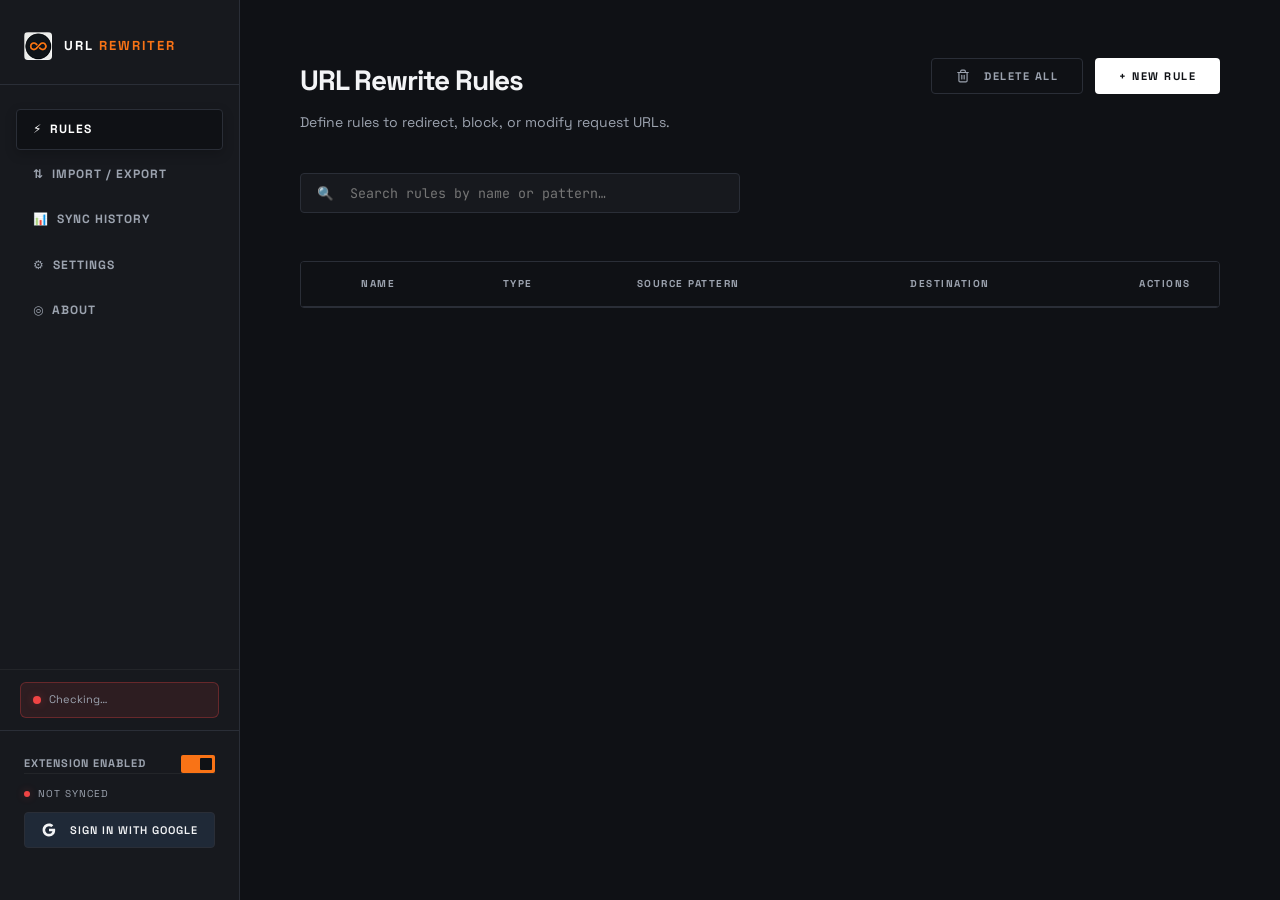
<file: index.html>
<!DOCTYPE html>
<html lang="en">

<head>
    <meta charset="UTF-8" />
    <title>Requestly: Browser Request Controller</title>
    <link rel="stylesheet" href="src/ui/options.css" />
    <link rel="preconnect" href="https://fonts.googleapis.com" />
    <link href="https://fonts.googleapis.com/css2?family=Space+Grotesk:wght@400;500;600;700&family=JetBrains+Mono:wght@400;500&display=swap" rel="stylesheet" />
</head>

<body>

<!-- Sidebar -->
<aside class="sidebar">
    <div class="sidebar-brand">
        <img src="../../icons/app48.png" alt="logo" class="sidebar-logo" />
        <span class="sidebar-title">URL <span>Rewriter</span></span>
    </div>
    <nav class="sidebar-nav">
        <a href="#" class="nav-item active" data-page="rules">⚡&nbsp; Rules</a>
        <a href="#" class="nav-item" data-page="import">⇅&nbsp; Import / Export</a>
        <a href="#" class="nav-item" data-page="sync-history">📊&nbsp; Sync History</a>
        <a href="#" class="nav-item" data-page="settings">⚙️&nbsp; Settings</a>
        <a href="#" class="nav-item" data-page="about">◎&nbsp; About</a>
    </nav>
    <div class="sidebar-status-wrap">
        <div class="status-indicator" id="extStatus">
            <span class="status-dot"></span>
            <span class="status-text">Checking…</span>
        </div>
    </div>
    <div class="sidebar-footer">
        <label class="master-toggle-wrap">
            <span>Extension Enabled</span>
            <label class="toggle">
                <input type="checkbox" id="masterToggle" checked />
                <span class="slider"></span>
            </label>
        </label>

        <!-- Google Sync Section -->
        <div class="google-sync-section" id="googleSyncSection">
            <div class="sync-status" id="syncStatus">
                <span class="sync-dot"></span>
                <span class="sync-text">Not synced</span>
            </div>
            <button class="btn btn-google" id="googleLoginBtn">
                <svg width="14" height="14" viewBox="0 0 24 24" fill="currentColor" style="margin-right: 6px;">
                    <path d="M22.56 12.25c0-.78-.07-1.53-.2-2.25H12v4.26h5.92c-.26 1.37-1.04 2.53-2.21 3.31v2.77h3.57c2.08-1.92 3.28-4.74 3.28-8.09z"/>
                    <path d="M12 23c2.97 0 5.46-.98 7.28-2.66l-3.57-2.77c-.98.66-2.23 1.06-3.71 1.06-2.86 0-5.29-1.93-6.16-4.53H2.18v2.84C3.99 20.53 7.7 23 12 23z"/>
                    <path d="M5.84 14.09c-.22-.66-.35-1.36-.35-2.09s.13-1.43.35-2.09V7.07H2.18C1.43 8.55 1 10.22 1 12s.43 3.45 1.18 4.93l2.85-2.22.81-.62z"/>
                    <path d="M12 5.38c1.62 0 3.06.56 4.21 1.64l3.15-3.15C17.45 2.09 14.97 1 12 1 7.7 1 3.99 3.47 2.18 7.07l3.66 2.84c.87-2.6 3.3-4.53 6.16-4.53z"/>
                </svg>
                Sign in with Google
            </button>
            <div style="display: flex; gap: 6px; margin-top: 6px;">
                <button class="btn btn-outline" id="googleLogoutBtn" style="display: none; flex: 1; font-size: 10px; padding: 6px;">
                    Sign out
                </button>
                <button class="btn btn-outline" id="forceSyncBtn" style="display: none; flex: 1; font-size: 10px; padding: 6px;">
                    Sync Now
                </button>
            </div>
            <div class="user-profile hidden" id="userProfile">
                <div class="profile-email" id="profileEmail"></div>
                <div class="last-sync" id="lastSync"></div>
            </div>
        </div>
    </div>
</aside>

<!-- Main -->
<main class="main">

    <!-- ── RULES PAGE ─────────────────────────────────── -->
    <section class="page active" id="page-rules">
        <div class="sticky-header">
            <div class="page-header">
                <div>
                    <h1 class="page-title">URL Rewrite Rules</h1>
                    <p class="page-subtitle">Define rules to redirect, block, or modify request URLs.</p>
                </div>
                <div class="header-actions">
                    <button type="button" class="btn btn-outline" id="bulkDeleteBtn"><svg width="14" height="14"
                                                                                          viewBox="0 0 24 24" fill="none" stroke="currentColor" stroke-width="2" stroke-linecap="round"
                                                                                          stroke-linejoin="round" style="margin-right: 6px; vertical-align: -2px;">
                        <polyline points="3 6 5 6 21 6"></polyline>
                        <path d="M19 6v14a2 2 0 0 1-2 2H7a2 2 0 0 1-2-2V6m3 0V4a2 2 0 0 1 2-2h4a2 2 0 0 1 2 2v2"></path>
                        <line x1="10" y1="11" x2="10" y2="17"></line>
                        <line x1="14" y1="11" x2="14" y2="17"></line>
                    </svg>Delete All</button>
                    <button type="button" class="btn btn-primary" id="openModalBtn">+ New Rule</button>
                </div>
            </div>

            <!-- Search -->
            <div class="search-bar-wrap">
                <input type="text" class="search-bar" id="searchInput" placeholder="🔍  Search rules by name or pattern…" />
            </div>
        </div>

        <!-- Rules Table -->
        <div class="table-wrap">
            <table class="rules-table" id="rulesTable">
                <thead>
                <tr>
                    <th style="width:40px"></th>
                    <th>Name</th>
                    <th class="text-center">Type</th>
                    <th>Source Pattern</th>
                    <th>Destination</th>
                    <th style="width:100px">Actions</th>
                </tr>
                </thead>
                <tbody id="rulesBody">
                <!-- rows rendered by JS -->
                </tbody>
            </table>
            <div class="table-empty hidden" id="tableEmpty">
                <div class="empty-icon">⚡</div>
                <p>No rules found. Create your first rule!</p>
            </div>
        </div>
    </section>

    <!-- ── IMPORT/EXPORT PAGE ─────────────────────────── -->
    <section class="page" id="page-import">
        <div class="page-header">
            <div>
                <h1 class="page-title">Import / Export</h1>
                <p class="page-subtitle">Backup, restore, and share your rules securely.</p>
            </div>
        </div>

        <!-- Main Actions -->
        <div class="card-grid">
            <div class="card">
                <h3 class="card-title">📦 Export Rules</h3>
                <p class="card-desc">Download all your rules as a JSON file for backup or sharing.</p>
                <button class="btn btn-primary" id="exportBtn">📥 Export JSON</button>
                <p class="import-hint" style="margin-top: 8px; font-size: 11px; color: var(--muted);">Creates file: <code>url-rewriter-rules-[date].json</code></p>
            </div>
            <div class="card">
                <h3 class="card-title">📥 Import Rules</h3>
                <p class="card-desc">Import rules from a previously exported JSON file. Existing rules are preserved.</p>
                <label class="btn btn-outline" style="cursor:pointer;">
                    📂 Choose File
                    <input type="file" accept=".json" id="importFile" style="display:none" />
                </label>
                <p class="import-status hidden" id="importStatus"></p>
            </div>
        </div>

        <!-- How It Works -->
        <div class="card" style="margin-top: 20px;">
            <h3 class="card-title">ℹ️ How It Works</h3>
            <div style="display: grid; grid-template-columns: repeat(auto-fit, minmax(250px, 1fr)); gap: 16px;">
                <div>
                    <h4 style="color: var(--accent); margin-bottom: 8px;">✓ Backup Your Rules</h4>
                    <p style="font-size: 12px; color: var(--muted);">Click Export to create a backup of all rules. Safe the JSON file to your computer. Perfect for long-term storage.</p>
                </div>
                <div>
                    <h4 style="color: var(--accent); margin-bottom: 8px;">✓ Share with Team</h4>
                    <p style="font-size: 12px; color: var(--muted);">Export your rules and send the JSON file to teammates. They can import to get the exact same configuration.</p>
                </div>
                <div>
                    <h4 style="color: var(--accent); margin-bottom: 8px;">✓ Restore from Backup</h4>
                    <p style="font-size: 12px; color: var(--muted);">Import a previously exported JSON file to restore all your rules. No need to recreate them manually.</p>
                </div>
            </div>
        </div>

        <!-- JSON Format Reference -->
        <div class="card" style="margin-top: 20px;">
            <h3 class="card-title">📋 Rule Format Reference</h3>
            <p style="font-size: 12px; color: var(--muted); margin-bottom: 12px;">JSON format for all rule types. Copy and modify to create custom rules.</p>
            <pre class="code-block">[
  {
    "name": "Redirect staging to prod",
    "type": "redirect",
    "sourcePattern": "*://staging.myapp.com/*",
    "destination": "https://prod.myapp.com/",
    "enabled": true,
    "pinned": true
  },
  {
    "name": "Block ads",
    "type": "block",
    "sourcePattern": "*://ads.example.com/*",
    "enabled": true,
    "pinned": false
  },
  {
    "name": "Replace hostname",
    "type": "replace",
    "sourcePattern": "*://dev.example.com/*",
    "findText": "dev.example.com",
    "replaceText": "prod.example.com",
    "enabled": true,
    "pinned": false
  },
  {
    "name": "Add auth header",
    "type": "headers",
    "sourcePattern": "*://api.example.com/*",
    "headersAdd": { "Authorization": "Bearer TOKEN" },
    "headersRemove": ["Cookie"],
    "headersModify": { "User-Agent": "Custom" },
    "enabled": true,
    "pinned": false
  },
  {
    "name": "Mock API response",
    "type": "response",
    "sourcePattern": "*://api.example.com/data",
    "responseStatus": 200,
    "responseBody": { "message": "mocked response" },
    "enabled": true,
    "pinned": false
  }
]</pre>
        </div>

        <!-- Tips & Safety -->
        <div class="card" style="margin-top: 20px;">
            <h3 class="card-title">💡 Tips & Safety</h3>
            <ul style="font-size: 12px; color: var(--muted); line-height: 1.8;">
                <li><strong>Regular backups:</strong> Export your rules weekly to prevent data loss</li>
                <li><strong>JSON validation:</strong> Ensure JSON is valid before importing (use online validator)</li>
                <li><strong>Merge behavior:</strong> Import merges with existing rules, doesn't replace them</li>
                <li><strong>Sensitive data:</strong> Don't export if rules contain passwords or tokens</li>
                <li><strong>File naming:</strong> Auto-generated filenames include date for easy organization</li>
            </ul>
        </div>
    </section>

    <!-- ── SYNC HISTORY PAGE ─────────────────────────── -->
    <section class="page" id="page-sync-history">
        <div class="page-header">
            <div>
                <h1 class="page-title">Sync History</h1>
                <p class="page-subtitle">Track all synchronization operations with Google Drive. Monitor your rule backups and cloud updates.</p>
            </div>
        </div>

        <!-- Sync Statistics Cards -->
        <div class="sync-stats-grid">
            <div class="stat-card">
                <div class="stat-icon">📤</div>
                <div class="stat-info">
                    <span class="stat-label">Total Syncs</span>
                    <span class="stat-value" id="syncHistoryTotal">0</span>
                </div>
            </div>
            <div class="stat-card">
                <div class="stat-icon">✓</div>
                <div class="stat-info">
                    <span class="stat-label">Successful</span>
                    <span class="stat-value" id="syncHistorySuccess">0</span>
                </div>
            </div>
            <div class="stat-card">
                <div class="stat-icon">⚠️</div>
                <div class="stat-info">
                    <span class="stat-label">Failed</span>
                    <span class="stat-value" id="syncHistoryFailed">0</span>
                </div>
            </div>
            <div class="stat-card">
                <div class="stat-icon">⏱️</div>
                <div class="stat-info">
                    <span class="stat-label">Last Sync</span>
                    <span class="stat-value" id="syncHistoryLastTime">Never</span>
                </div>
            </div>
        </div>

        <!-- Controls -->
        <div class="history-controls">
            <div style="display: flex; gap: 12px; align-items: center;">
                <input type="text" class="search-bar" id="syncHistoryFilter" placeholder="🔍 Filter sync history..." style="flex: 1; max-width: 400px;">
            </div>
            <div style="display: flex; gap: 8px;">
                <button class="btn btn-outline" id="refreshHistoryBtn">🔄 Refresh</button>
                <button class="btn btn-outline" id="clearHistoryBtn" style="border-color: #ef4444; color: #ef4444;">🗑️ Clear History</button>
            </div>
        </div>

        <!-- History Table -->
        <div class="table-wrap">
            <table class="history-table">
                <thead>
                <tr>
                    <th style="width: 120px;">Time</th>
                    <th style="width: 100px;">Type</th>
                    <th style="width: 80px;">Rules</th>
                    <th style="width: 100px;">Status</th>
                    <th>Details</th>
                    <th style="width: 80px;">Actions</th>
                </tr>
                </thead>
                <tbody id="historyBody">
                <!-- Rows rendered by JS -->
                </tbody>
            </table>

            <!-- Empty State -->
            <div class="table-empty hidden" id="historyEmpty">
                <div class="empty-icon" style="font-size: 48px;">📊</div>
                <h3 style="color: var(--text); margin: 16px 0 8px;">No Sync History Yet</h3>
                <p style="color: var(--muted); margin-bottom: 16px;">Your synchronization history will appear here once you enable Google Drive sync and sync your rules.</p>
                <div style="display: flex; flex-direction: column; align-items: center; gap: 12px;">
                    <p style="font-size: 13px; color: var(--muted-2);">💡 First sync coming soon...</p>
                </div>
            </div>
        </div>

        <!-- Sync Information Card -->
        <div class="card" style="margin-top: 20px; background: rgba(59, 130, 246, 0.05); border-color: rgba(59, 130, 246, 0.2);">
            <h3 style="color: var(--accent); margin-bottom: 12px; display: flex; align-items: center; gap: 8px;">
                <span>ℹ️</span> How Sync Works
            </h3>
            <div style="display: grid; grid-template-columns: repeat(auto-fit, minmax(250px, 1fr)); gap: 16px; font-size: 12px; color: var(--muted);">
                <div>
                    <strong style="color: var(--text);">📤 Upload</strong>
                    <p>Your rules are backed up to Google Drive every 5 minutes (or custom interval)</p>
                </div>
                <div>
                    <strong style="color: var(--text);">🔄 Sync</strong>
                    <p>Changes sync automatically across all your devices signed in with the same Google account</p>
                </div>
                <div>
                    <strong style="color: var(--text);">🛡️ Conflict Resolution</strong>
                    <p>If conflicts occur, your chosen strategy (Merge, Local Wins, Remote Wins, Manual) applies</p>
                </div>
                <div>
                    <strong style="color: var(--text);">⏮️ Recovery</strong>
                    <p>Sync history helps you track changes. Each entry shows what was synced and when</p>
                </div>
            </div>
        </div>
    </section>

    <!-- ── SETTINGS PAGE ──────────────────────────────── -->
    <section class="page" id="page-settings">
        <div class="page-header">
            <div>
                <h1 class="page-title">Settings</h1>
                <p class="page-subtitle">Configure sync behavior and preferences.</p>
            </div>
        </div>

        <div class="settings-grid">
            <!-- Auto-Sync Settings -->
            <div class="settings-card">
                <h3 class="settings-title">⏲️ Auto-Sync</h3>
                <div class="setting-item">
                    <label class="setting-label">
                        <input type="checkbox" id="autoSyncToggle" checked />
                        <span>Enable automatic syncing</span>
                    </label>
                    <p class="setting-hint">When enabled, rules sync with Google Drive every N minutes.</p>
                </div>
                <div class="setting-item">
                    <label class="setting-label">Sync Interval (minutes)</label>
                    <div style="display: flex; align-items: center; gap: 12px;">
                        <input type="range" id="syncIntervalSlider" min="1" max="60" value="5" style="flex: 1;">
                        <span id="syncIntervalValue">5</span>
                    </div>
                    <p class="setting-hint">Recommended: 5 minutes. Higher values save battery, lower values keep data fresher.</p>
                </div>
            </div>

            <!-- Conflict Resolution Settings -->
            <div class="settings-card">
                <h3 class="settings-title">⚖️ Conflict Resolution</h3>
                <div class="setting-item">
                    <label class="setting-label">Strategy</label>
                    <div class="strategy-selector">
                        <label class="strategy-option">
                            <input type="radio" name="conflictStrategy" value="merge" checked />
                            <div>
                                <strong>Merge</strong>
                                <span class="hint">Intelligently combine local and cloud rules (default)</span>
                            </div>
                        </label>
                        <label class="strategy-option">
                            <input type="radio" name="conflictStrategy" value="local" />
                            <div>
                                <strong>Local Wins</strong>
                                <span class="hint">Always keep local rules, ignore cloud</span>
                            </div>
                        </label>
                        <label class="strategy-option">
                            <input type="radio" name="conflictStrategy" value="remote" />
                            <div>
                                <strong>Remote Wins</strong>
                                <span class="hint">Always use cloud rules, overwrite local</span>
                            </div>
                        </label>
                        <label class="strategy-option">
                            <input type="radio" name="conflictStrategy" value="manual" />
                            <div>
                                <strong>Manual</strong>
                                <span class="hint">Ask me to choose when conflicts occur</span>
                            </div>
                        </label>
                    </div>
                </div>
            </div>

            <!-- Sync Statistics -->
            <div class="settings-card">
                <h3 class="settings-title">📈 Statistics</h3>
                <div class="stats-grid">
                    <div class="stat-item">
                        <span class="stat-label">Last Sync</span>
                        <span class="stat-value" id="statLastSync">Never</span>
                    </div>
                    <div class="stat-item">
                        <span class="stat-label">Total Syncs</span>
                        <span class="stat-value" id="statTotalSyncs">0</span>
                    </div>
                    <div class="stat-item">
                        <span class="stat-label">Local Rules</span>
                        <span class="stat-value" id="statRuleCount">0</span>
                    </div>
                    <div class="stat-item">
                        <span class="stat-label">Status</span>
                        <span class="stat-value" id="statStatus">Idle</span>
                    </div>
                </div>
            </div>

            <!-- Danger Zone -->
            <div class="settings-card danger">
                <h3 class="settings-title">⚠️ Danger Zone</h3>
                <button class="btn btn-danger" id="logoutAllBtn">Sign out from Google</button>
                <p class="setting-hint">This will stop syncing with Google Drive. You can sign in again anytime.</p>
            </div>
        </div>
    </section>

    <!-- ── ABOUT PAGE ─────────────────────────────────── -->
    <section class="page" id="page-about">
        <div class="page-header">
            <h1 class="page-title">About</h1>
            <p class="page-subtitle">Control browser requests with powerful, privacy-first tools.</p>
        </div>

        <div class="about-grid">
            <!-- Hero Column -->
            <div class="about-hero">
                <div class="hero-card">
                    <img src="../../icons/app128.png" alt="icon" class="hero-logo" />
                    <div class="hero-info">
                        <h2 class="hero-name">Requestly <span>Pro</span></h2>
                        <span class="hero-ver">v1.0.0</span>
                    </div>
                    <p class="hero-desc">High-performance request manipulation engine for Chrome. Built for developers, by developers. Engineered for privacy and precision.</p>
                </div>

                <div class="system-card">
                    <div class="sys-item">
                        <span class="sys-label">Engine</span>
                        <span class="sys-val">DeclarativeNetRequest V3</span>
                    </div>
                    <div class="sys-item">
                        <span class="sys-label">Latency</span>
                        <span class="sys-val">&lt; 1ms per rule</span>
                    </div>
                    <div class="sys-item">
                        <span class="sys-label">Max Rules</span>
                        <span class="sys-val">200+ rules</span>
                    </div>
                    <div class="sys-item">
                        <span class="sys-label">Cloud Sync</span>
                        <span class="sys-val">Google Drive</span>
                    </div>
                </div>
            </div>

            <!-- Features Column -->
            <div class="about-main">
                <!-- All 5 Rule Types -->
                <div style="margin-bottom: 24px;">
                    <h3 style="color: var(--accent); font-size: 14px; margin-bottom: 12px; text-transform: uppercase; letter-spacing: 1px;">🎯 Rule Types</h3>
                    <div class="feature-card-grid">
                        <div class="feat-card">
                            <div class="feat-head"><span class="feat-icon cyan">→</span>
                                <h3>Redirect</h3>
                            </div>
                            <p>Route requests between staging and production. Use wildcards and capture groups for dynamic rewrites.</p>
                        </div>
                        <div class="feat-card">
                            <div class="feat-head"><span class="feat-icon mag">✕</span>
                                <h3>Block</h3>
                            </div>
                            <p>Zero-latency termination for trackers, ads, and unwanted requests. Transparent to the user.</p>
                        </div>
                        <div class="feat-card">
                            <div class="feat-head"><span class="feat-icon amber">⇄</span>
                                <h3>Replace</h3>
                            </div>
                            <p>Find and replace text in URLs with regex support. Perfect for hostname substitution.</p>
                        </div>
                        <div class="feat-card">
                            <div class="feat-head"><span class="feat-icon" style="color: #06b6d4;">⚙</span>
                                <h3>Headers</h3>
                            </div>
                            <p>Add, remove, or modify HTTP headers. Inject auth tokens or override User-Agent dynamically.</p>
                        </div>
                        <div class="feat-card">
                            <div class="feat-head"><span class="feat-icon" style="color: #8b5cf6;">📦</span>
                                <h3>Mock Response</h3>
                            </div>
                            <p>Mock API endpoints with custom status codes and JSON responses. Test without backends.</p>
                        </div>
                    </div>
                </div>

                <!-- Cloud Features -->
                <div style="margin-bottom: 24px;">
                    <h3 style="color: var(--accent); font-size: 14px; margin-bottom: 12px; text-transform: uppercase; letter-spacing: 1px;">☁️ Cloud Features</h3>
                    <div style="display: grid; grid-template-columns: repeat(auto-fit, minmax(200px, 1fr)); gap: 12px;">
                        <div style="background: rgba(16, 185, 129, 0.1); border: 1px solid rgba(16, 185, 129, 0.3); padding: 12px; border-radius: 6px;">
                            <strong style="color: var(--green);">📤 Auto-Sync</strong>
                            <p style="font-size: 11px; color: var(--muted); margin-top: 4px;">Sync rules to Google Drive every 5 minutes</p>
                        </div>
                        <div style="background: rgba(59, 130, 246, 0.1); border: 1px solid rgba(59, 130, 246, 0.3); padding: 12px; border-radius: 6px;">
                            <strong style="color: #3b82f6;">🔄 Multi-Device</strong>
                            <p style="font-size: 11px; color: var(--muted); margin-top: 4px;">Access same rules on all devices</p>
                        </div>
                        <div style="background: rgba(249, 115, 22, 0.1); border: 1px solid rgba(249, 115, 22, 0.3); padding: 12px; border-radius: 6px;">
                            <strong style="color: var(--signal);">⚡ Conflict Resolution</strong>
                            <p style="font-size: 11px; color: var(--muted); margin-top: 4px;">4 strategies for handling conflicts</p>
                        </div>
                    </div>
                </div>

                <!-- Tips -->
                <div class="tip-banner">
                    <span class="tip-icon">💡</span>
                    <div class="tip-content">
                        <strong>Pro Tip: URL Patterns</strong>
                        <p>Use <code>*://example.com/*</code> to match any protocol. Wildcards become <code>$1</code>, <code>$2</code> in destination for powerful dynamic routing.</p>
                    </div>
                </div>

                <div class="tip-banner">
                    <span class="tip-icon">📌</span>
                    <div class="tip-content">
                        <strong>Quick Access</strong>
                        <p>Pin up to <code>5 rules</code> for instant access in the popup menu. Toggle them on/off without opening settings.</p>
                    </div>
                </div>

                <div class="tip-banner">
                    <span class="tip-icon">🔒</span>
                    <div class="tip-content">
                        <strong>Privacy First</strong>
                        <p>All processing happens locally. Tokens encrypted. No tracking or analytics. <a href="#" style="color: var(--signal); text-decoration: none;">View source →</a></p>
                    </div>
                </div>
            </div>
        </div>
    </section>
</main>

<!-- ── ADD / EDIT MODAL ───────────────────────────────────── -->
<div class="modal-overlay hidden" id="modalOverlay">
    <div class="modal" role="dialog" aria-modal="true">
        <div class="modal-header">
            <h2 class="modal-title" id="modalTitle">New Rule</h2>
            <button type="button" class="modal-close" id="closeModalBtn">&times;</button>
        </div>
        <div class="modal-body">
            <input type="hidden" id="editRuleId" />
            <div class="field">
                <label class="label">Rule Name</label>
                <input type="text" class="input" id="fieldName" placeholder="e.g. Redirect staging to prod" />
            </div>
            <div class="field">
                <label class="label">Rule Type</label>
                <div class="type-selector" id="typeSelector">
                    <button type="button" class="type-btn active" data-type="redirect">→ Redirect</button>
                    <button type="button" class="type-btn" data-type="block">✕ Block</button>
                    <button type="button" class="type-btn" data-type="replace">⇄ Find & Replace</button>
                    <button type="button" class="type-btn" data-type="headers">⚙ Headers</button>
                    <button type="button" class="type-btn" data-type="response">📦 Mock Response</button>
                </div>
            </div>
            <div class="field" id="sourceField">
                <label class="label">URL Pattern (Filter)</label>
                <input type="text" class="input" id="fieldSource" placeholder="*://*.example.com/*" />
                <p class="field-hint">Intercept URLs by <b>Contains</b> (example), <b>Wildcard</b> (<code>*</code>) or <b>Regex</b> (<code>/regex/</code>). Each <code>*</code> becomes <code>$1</code>, <code>$2</code>, etc.</p>
            </div>
            <div class="field" id="destinationField">
                <label class="label">Redirect To</label>
                <input type="text" class="input" id="fieldDestination" placeholder="https://$2.new-domain.com/$3" />
                <p class="field-hint">What is the destination? Each <code>*</code> above can be replaced with its respective <code>$1</code>. (Main page only)</p>
            </div>
            <div class="field hidden" id="findField">
                <label class="label">Find Text</label>
                <input type="text" class="input" id="fieldFind" placeholder="build-dev" />
                <p class="field-hint">Find a substring to replace (e.g. <code>build-dev</code>). <b>Keep empty</b> if using Regex above or if URL Pattern and Find Text are the same.</p>
            </div>
            <div class="field hidden" id="replaceField">
                <label class="label">Replace With</label>
                <input type="text" class="input" id="fieldReplace" placeholder="build-prod" />
                <p class="field-hint">What should it become? Use <code>$1</code>, <code>$2</code> etc. if using Regex above.</p>
            </div>
            <div class="field hidden" id="headersField">
                <label class="label">Headers Configuration</label>
                <!-- Headers editor will be rendered here by JavaScript -->
            </div>
            <div class="field hidden" id="responseField">
                <label class="label">Mock Response</label>
                <div style="display: flex; gap: 12px; margin-bottom: 12px;">
                    <div style="flex: 0.5;">
                        <label style="font-size: 11px; color: var(--muted);">Status</label>
                        <input type="number" name="responseStatus" class="input" placeholder="200" value="200" min="100" max="599" style="margin-top: 4px;" />
                    </div>
                </div>
                <textarea name="responseBody" class="input response-textarea" placeholder='{"message": "mocked response"}' style="font-family: var(--mono); font-size: 12px; min-height: 150px;"></textarea>
                <p class="field-hint">JSON or plain text response body. Automatically parsed as JSON if it starts with { or [.</p>
            </div>
        </div>
        <div class="modal-footer">
            <button type="button" class="btn btn-outline" id="cancelModalBtn">Cancel</button>
            <button type="button" class="btn btn-primary" id="saveRuleBtn">Save Rule</button>
        </div>
    </div>
</div>

<script type="module" src="src/ui/options.js"></script>
</body>

</html>
</file>
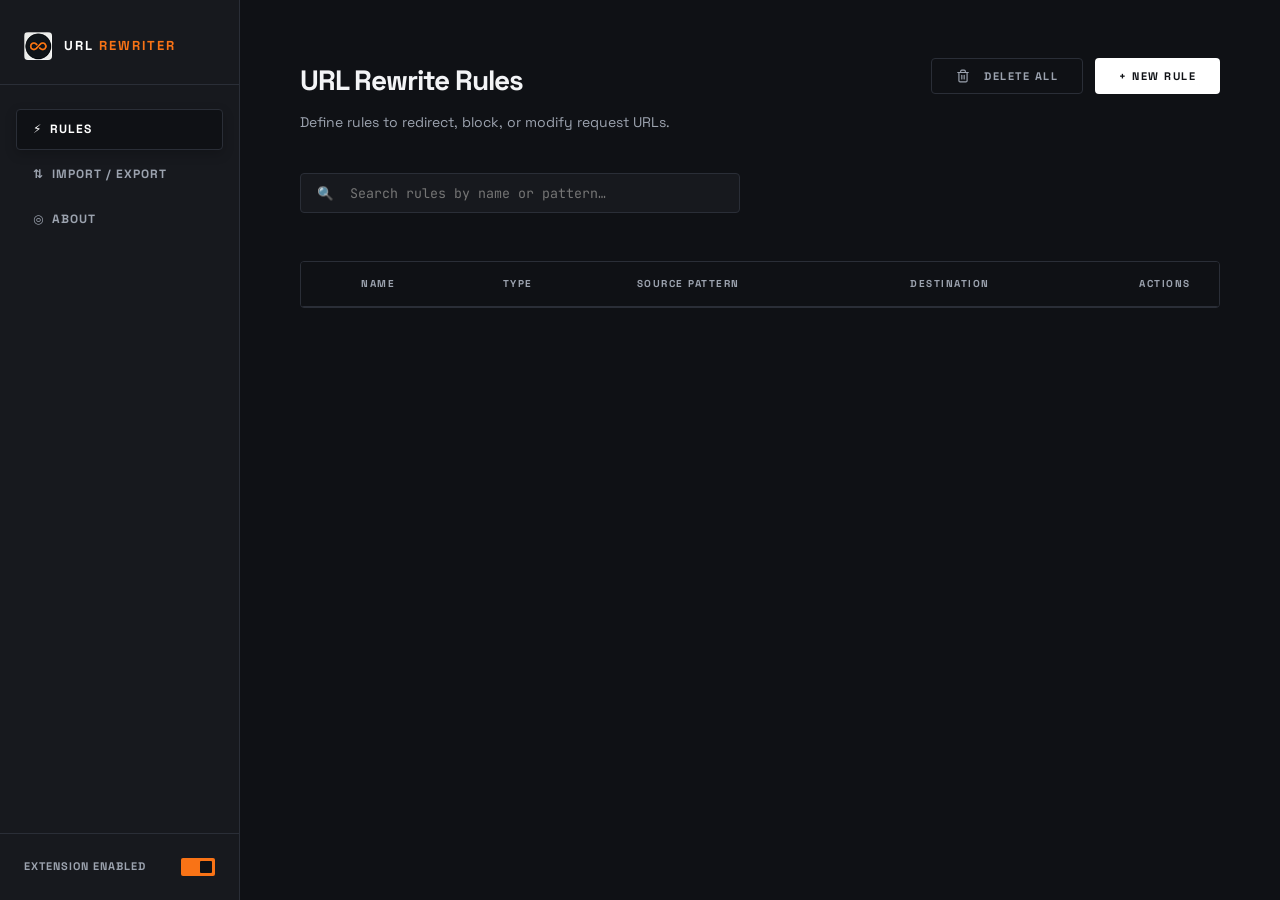
<file: options.html>
<!DOCTYPE html>
<html lang="en">

<head>
    <meta charset="UTF-8" />
    <title>URL Rewriter — Manage Rules</title>
    <link rel="stylesheet" href="options.css" />
    <link rel="preconnect" href="https://fonts.googleapis.com" />
    <link
            href="https://fonts.googleapis.com/css2?family=Space+Grotesk:wght@400;500;600;700&family=JetBrains+Mono:wght@400;500&display=swap"
            rel="stylesheet" />
</head>

<body>

<!-- Sidebar -->
<aside class="sidebar">
    <div class="sidebar-brand">
        <img src="icons/app48.png" alt="logo" class="sidebar-logo" />
        <span class="sidebar-title">URL <span>Rewriter</span></span>
    </div>
    <nav class="sidebar-nav">
        <a href="#" class="nav-item active" data-page="rules">⚡&nbsp; Rules</a>
        <a href="#" class="nav-item" data-page="import">⇅&nbsp; Import / Export</a>
        <a href="#" class="nav-item" data-page="about">◎&nbsp; About</a>
    </nav>
    <div class="sidebar-footer">
        <label class="master-toggle-wrap">
            <span>Extension Enabled</span>
            <label class="toggle">
                <input type="checkbox" id="masterToggle" checked />
                <span class="slider"></span>
            </label>
        </label>
    </div>
</aside>

<!-- Main -->
<main class="main">

    <!-- ── RULES PAGE ─────────────────────────────────── -->
    <section class="page active" id="page-rules">
        <div class="sticky-header">
            <div class="page-header">
                <div>
                    <h1 class="page-title">URL Rewrite Rules</h1>
                    <p class="page-subtitle">Define rules to redirect, block, or modify request URLs.</p>
                </div>
                <div class="header-actions">
                    <button type="button" class="btn btn-outline" id="bulkDeleteBtn"><svg width="14" height="14"
                                                                                          viewBox="0 0 24 24" fill="none" stroke="currentColor" stroke-width="2" stroke-linecap="round"
                                                                                          stroke-linejoin="round" style="margin-right: 6px; vertical-align: -2px;">
                        <polyline points="3 6 5 6 21 6"></polyline>
                        <path d="M19 6v14a2 2 0 0 1-2 2H7a2 2 0 0 1-2-2V6m3 0V4a2 2 0 0 1 2-2h4a2 2 0 0 1 2 2v2"></path>
                        <line x1="10" y1="11" x2="10" y2="17"></line>
                        <line x1="14" y1="11" x2="14" y2="17"></line>
                    </svg>Delete All</button>
                    <button type="button" class="btn btn-primary" id="openModalBtn">+ New Rule</button>
                </div>
            </div>

            <!-- Search -->
            <div class="search-bar-wrap">
                <input type="text" class="search-bar" id="searchInput" placeholder="🔍  Search rules by name or pattern…" />
            </div>
        </div>

        <!-- Rules Table -->
        <div class="table-wrap">
            <table class="rules-table" id="rulesTable">
                <thead>
                <tr>
                    <th style="width:40px"></th>
                    <th>Name</th>
                    <th class="text-center">Type</th>
                    <th>Source Pattern</th>
                    <th>Destination</th>
                    <th style="width:100px">Actions</th>
                </tr>
                </thead>
                <tbody id="rulesBody">
                <!-- rows rendered by JS -->
                </tbody>
            </table>
            <div class="table-empty hidden" id="tableEmpty">
                <div class="empty-icon">⚡</div>
                <p>No rules found. Create your first rule!</p>
            </div>
        </div>
    </section>

    <!-- ── IMPORT/EXPORT PAGE ─────────────────────────── -->
    <section class="page" id="page-import">
        <div class="page-header">
            <div>
                <h1 class="page-title">Import / Export</h1>
                <p class="page-subtitle">Backup or share your rules as JSON.</p>
            </div>
        </div>
        <div class="card-grid">
            <div class="card">
                <h3 class="card-title">📦 Export Rules</h3>
                <p class="card-desc">Download all your rules as a JSON file.</p>
                <button class="btn btn-primary" id="exportBtn">Export JSON</button>
            </div>
            <div class="card">
                <h3 class="card-title">📥 Import Rules</h3>
                <p class="card-desc">Import rules from a previously exported JSON file. Existing rules will be preserved.</p>
                <label class="btn btn-outline" style="cursor:pointer;">
                    Choose File
                    <input type="file" accept=".json" id="importFile" style="display:none" />
                </label>
                <p class="import-status hidden" id="importStatus"></p>
            </div>
        </div>

        <div class="card" style="margin-top:16px">
            <h3 class="card-title">📋 Rule Format Reference</h3>
            <pre class="code-block">[
  {
    "name": "Redirect staging to prod",
    "type": "redirect",
    "sourcePattern": "*://staging.myapp.com/*",
    "destination": "https://prod.myapp.com/",
    "enabled": true,
    "pinned": true
  },
  {
    "name": "Block ads",
    "type": "block",
    "sourcePattern": "*://ads.example.com/*",
    "enabled": true,
    "pinned": false
  },
  {
    "name": "Replace hostname",
    "type": "replace",
    "findText": "dev.myapp.com",
    "replaceText": "prod.myapp.com",
    "enabled": true,
    "pinned": false
  }
]</pre>
        </div>
    </section>

    <!-- ── ABOUT PAGE ─────────────────────────────────── -->
    <section class="page" id="page-about">
        <div class="page-header">
            <h1 class="page-title">About</h1>
        </div>

        <div class="about-grid">
            <!-- Hero Column -->
            <div class="about-hero">
                <div class="hero-card">
                    <img src="icons/app128.png" alt="icon" class="hero-logo" />
                    <div class="hero-info">
                        <h2 class="hero-name">URL <span>Rewriter</span></h2>
                        <span class="hero-ver">v1.0.0</span>
                    </div>
                    <p class="hero-desc">High-performance request manipulation engine for Chrome. Engineered for privacy and
                        precision.</p>
                </div>

                <div class="system-card">
                    <div class="sys-item">
                        <span class="sys-label">Engine</span>
                        <span class="sys-val">DeclarativeNetRequest V3</span>
                    </div>
                    <div class="sys-item">
                        <span class="sys-label">Latency</span>
                        <span class="sys-val">&lt; 1ms</span>
                    </div>
                </div>
            </div>

            <!-- Features Column -->
            <div class="about-main">
                <div class="feature-card-grid">
                    <div class="feat-card">
                        <div class="feat-head"><span class="feat-icon cyan">→</span>
                            <h3>Redirect</h3>
                        </div>
                        <p>Transparently route requests between staging and production environments using wildcards.</p>
                    </div>
                    <div class="feat-card">
                        <div class="feat-head"><span class="feat-icon mag">✕</span>
                            <h3>Block</h3>
                        </div>
                        <p>Zero-latency request termination for trackers, ads, or unwanted scripts.</p>
                    </div>
                    <div class="feat-card">
                        <div class="feat-head"><span class="feat-icon amber">⇄</span>
                            <h3>Find & Replace</h3>
                        </div>
                        <p>Granular regex-based substitution for dynamic URL parameters and hostnames.</p>
                    </div>
                </div>

                <div class="tip-banner">
                    <span class="tip-icon">💡</span>
                    <div class="tip-content">
                        <strong>Power Tip</strong>
                        <p>Use <code>*://example.com/*</code> to match both HTTP and HTTPS protocols across all paths.</p>
                    </div>
                </div>

                <div class="tip-banner">
                    <span class="tip-icon">📌</span>
                    <div class="tip-content">
                        <strong>Pinned Rules</strong>
                        <p>You can pin a maximum of <code>5 rules</code> to always keep them available at the top of your
                            popup menu for quick toggling!</p>
                    </div>
                </div>
            </div>
        </div>
    </section>
</main>

<!-- ── ADD / EDIT MODAL ───────────────────────────────────── -->
<div class="modal-overlay hidden" id="modalOverlay">
    <div class="modal" role="dialog" aria-modal="true">
        <div class="modal-header">
            <h2 class="modal-title" id="modalTitle">New Rule</h2>
            <button type="button" class="modal-close" id="closeModalBtn">&times;</button>
        </div>
        <div class="modal-body">
            <input type="hidden" id="editRuleId" />
            <div class="field">
                <label class="label">Rule Name</label>
                <input type="text" class="input" id="fieldName" placeholder="e.g. Redirect staging to prod" />
            </div>
            <div class="field">
                <label class="label">Rule Type</label>
                <div class="type-selector" id="typeSelector">
                    <button type="button" class="type-btn active" data-type="redirect">→ Redirect</button>
                    <button type="button" class="type-btn" data-type="block">✕ Block</button>
                    <button type="button" class="type-btn" data-type="replace">⇄ Find & Replace</button>
                </div>
            </div>
            <div class="field" id="sourceField">
                <label class="label">URL Pattern (Filter)</label>
                <input type="text" class="input" id="fieldSource" placeholder="*://*.example.com/*" />
                <p class="field-hint">Intercept URLs by <b>Contains</b> (example), <b>Wildcard</b> (<code>*</code>) or <b>Regex</b> (<code>/regex/</code>). Each <code>*</code> becomes <code>{$1}</code>, <code>{$2}</code>, etc.</p>
            </div>
            <div class="field" id="destinationField">
                <label class="label">Redirect To</label>
                <input type="text" class="input" id="fieldDestination" placeholder="https://{$2}.new-domain.com/{$3}" />
                <p class="field-hint">What is the destination? Each <code>*</code> above can be replaced with its respective <code>{$1}</code>. (Main page only)</p>
            </div>
            <div class="field hidden" id="findField">
                <label class="label">Find Text</label>
                <input type="text" class="input" id="fieldFind" placeholder="build-dev" />
                <p class="field-hint">Find a substring to replace (e.g. <code>build-dev</code>). <b>Keep empty</b> if using Regex above or if URL Pattern and Find Text are the same.</p>
            </div>
            <div class="field hidden" id="replaceField">
                <label class="label">Replace With</label>
                <input type="text" class="input" id="fieldReplace" placeholder="build-prod" />
                <p class="field-hint">What should it become? Use <code>${1}</code>, <code>${2}</code> etc. if using Regex above.</p>
            </div>
        </div>
        <div class="modal-footer">
            <button type="button" class="btn btn-outline" id="cancelModalBtn">Cancel</button>
            <button type="button" class="btn btn-primary" id="saveRuleBtn">Save Rule</button>
        </div>
    </div>
</div>

<script type="module" src="options.js"></script>
</body>

</html>
</file>
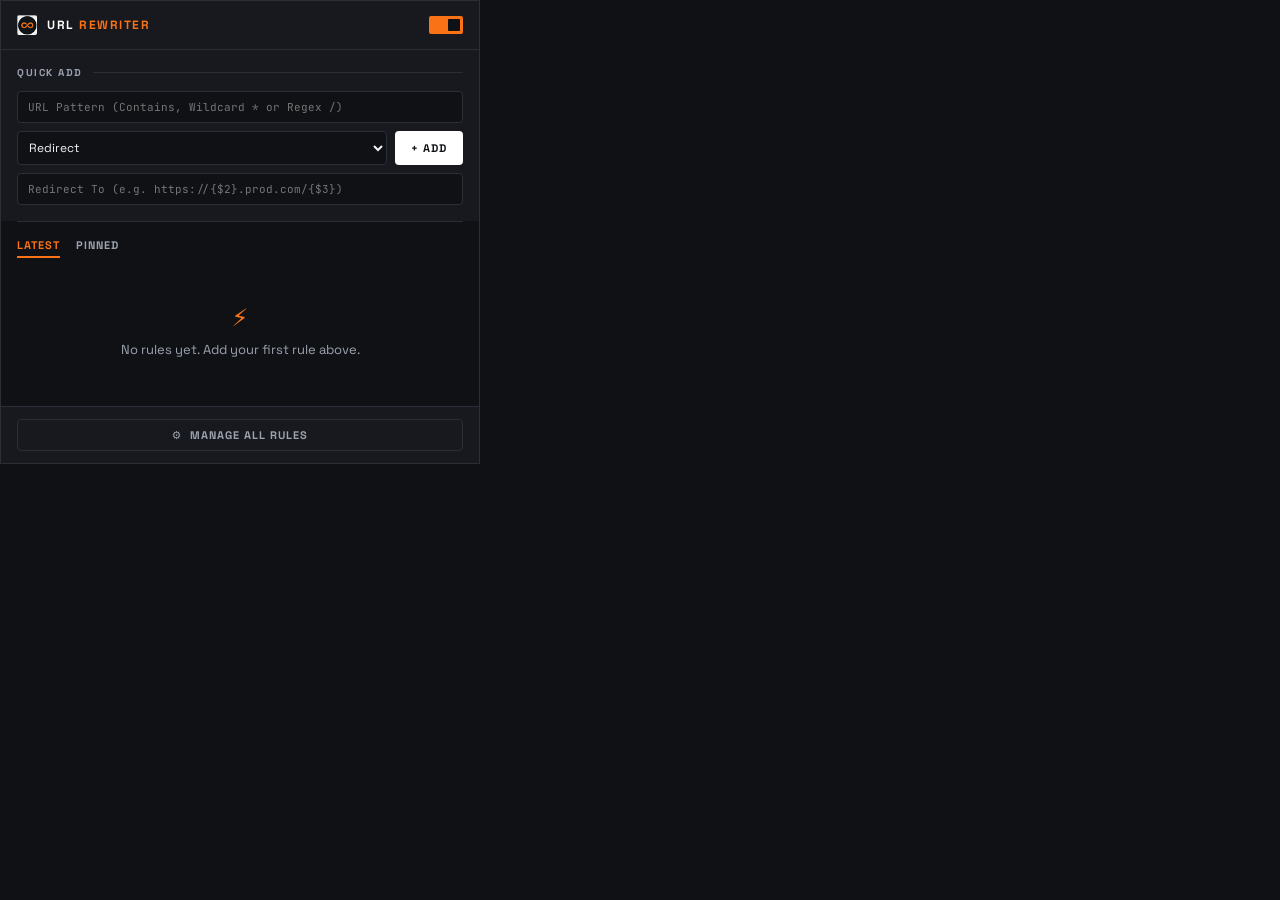
<file: popup.html>
<!DOCTYPE html>
<html lang="en">

<head>
    <meta charset="UTF-8"/>
    <meta name="viewport" content="width=device-width, initial-scale=1.0"/>
    <title>Request URL Rewriter</title>
    <link rel="preconnect" href="https://fonts.googleapis.com"/>
    <link
            href="https://fonts.googleapis.com/css2?family=Space+Grotesk:wght@400;500;600;700&family=JetBrains+Mono:wght@400;500&display=swap"
            rel="stylesheet"/>
    <link rel="stylesheet" href="popup.css"/>
</head>

<body>
<!-- Header -->
<header class="header">
    <div class="header-left">
        <img src="icons/app32.png" alt="logo" class="logo"/>
        <span class="brand">URL <em>Rewriter</em></span>
    </div>
    <div class="header-right">
        <label class="master-toggle" title="Enable / Disable all rules">
            <input type="checkbox" id="masterToggle" checked/>
            <span class="slider"></span>
        </label>
    </div>
</header>

<!-- Quick Add Form -->
<div class="quick-add" id="quickAddSection">
    <div class="section-title">Quick Add</div>
    <div class="form-group" id="sourceGroup">
        <input type="text" id="quickSource" class="input" placeholder="URL Pattern (Contains, Wildcard * or Regex /)"/>
    </div>
    <div class="form-row">
        <select id="quickType" class="select">
            <option value="redirect">Redirect</option>
            <option value="block">Block</option>
            <option value="replace">Find & Replace</option>
        </select>
        <button class="btn btn-primary" id="addRuleBtn">+ Add</button>
    </div>
    <div class="form-group" id="destinationGroup">
        <input type="text" id="quickDestination" class="input"
               placeholder="Redirect To (e.g. https://{$2}.prod.com/{$3})"/>
    </div>
    <div class="form-group hidden" id="replaceGroup">
        <input type="text" id="quickFind" class="input" placeholder="Find Text"/>
        <input type="text" id="quickReplace" class="input mt-4" placeholder="Replace With"/>
    </div>
</div>

<!-- Divider -->
<div class="divider"></div>

<!-- Rules List -->
<div class="rules-section">
    <div class="rules-header">
        <div class="tabs">
            <button class="tab-btn active" id="tabLatest">Latest</button>
            <button class="tab-btn" id="tabPinned">Pinned</button>
        </div>
        <span class="rules-count" id="rulesCount"></span>
    </div>
    <ul class="rules-list" id="rulesList">
        <li class="empty-state" id="emptyState" style="list-style:none">
            <div class="empty-icon">⚡</div>
            <p>No rules yet. Add your first rule above.</p>
        </li>
    </ul>
</div>

<!-- Footer -->
<footer class="footer">
    <button class="btn btn-ghost" id="openOptionsBtn">⚙&nbsp; Manage All Rules</button>
</footer>

<script type="module" src="popup.js"></script>
</body>

</html>
</file>
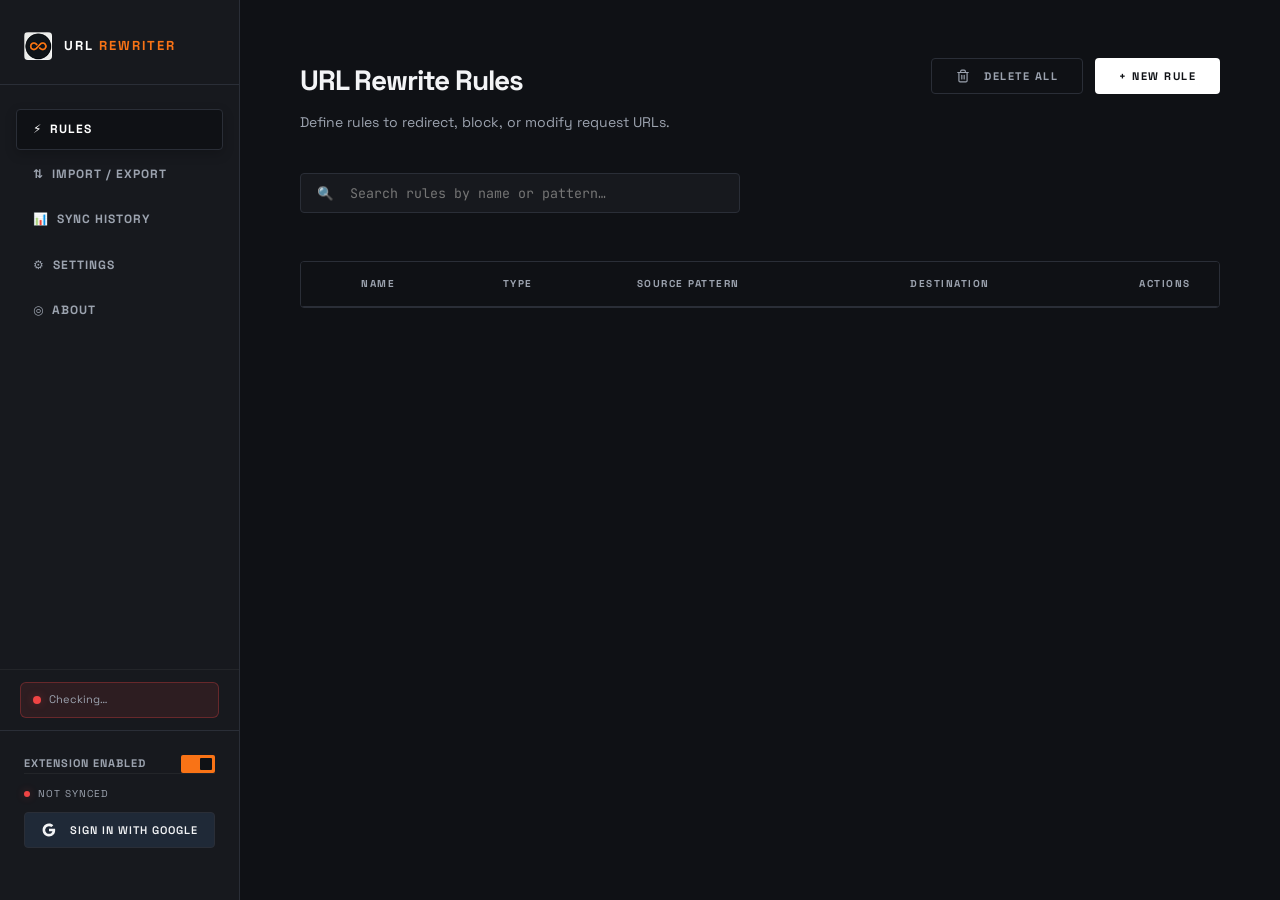
<file: src/ui/options.html>
<!DOCTYPE html>
<html lang="en">

<head>
    <meta charset="UTF-8" />
    <title>Requestly: Browser Request Controller</title>
    <link rel="stylesheet" href="options.css" />
    <link rel="preconnect" href="https://fonts.googleapis.com" />
    <link href="https://fonts.googleapis.com/css2?family=Space+Grotesk:wght@400;500;600;700&family=JetBrains+Mono:wght@400;500&display=swap" rel="stylesheet" />
</head>

<body>

<!-- Sidebar -->
<aside class="sidebar">
    <div class="sidebar-brand">
        <img src="../../icons/app48.png" alt="logo" class="sidebar-logo" />
        <span class="sidebar-title">URL <span>Rewriter</span></span>
    </div>
    <nav class="sidebar-nav">
        <a href="#" class="nav-item active" data-page="rules">⚡&nbsp; Rules</a>
        <a href="#" class="nav-item" data-page="import">⇅&nbsp; Import / Export</a>
        <a href="#" class="nav-item" data-page="sync-history">📊&nbsp; Sync History</a>
        <a href="#" class="nav-item" data-page="settings">⚙️&nbsp; Settings</a>
        <a href="#" class="nav-item" data-page="about">◎&nbsp; About</a>
    </nav>
    <div class="sidebar-status-wrap">
        <div class="status-indicator" id="extStatus">
            <span class="status-dot"></span>
            <span class="status-text">Checking…</span>
        </div>
    </div>
    <div class="sidebar-footer">
        <label class="master-toggle-wrap">
            <span>Extension Enabled</span>
            <label class="toggle">
                <input type="checkbox" id="masterToggle" checked />
                <span class="slider"></span>
            </label>
        </label>

        <!-- Google Sync Section -->
        <div class="google-sync-section" id="googleSyncSection">
            <div class="sync-status" id="syncStatus">
                <span class="sync-dot"></span>
                <span class="sync-text">Not synced</span>
            </div>
            <button class="btn btn-google" id="googleLoginBtn">
                <svg width="14" height="14" viewBox="0 0 24 24" fill="currentColor" style="margin-right: 6px;">
                    <path d="M22.56 12.25c0-.78-.07-1.53-.2-2.25H12v4.26h5.92c-.26 1.37-1.04 2.53-2.21 3.31v2.77h3.57c2.08-1.92 3.28-4.74 3.28-8.09z"/>
                    <path d="M12 23c2.97 0 5.46-.98 7.28-2.66l-3.57-2.77c-.98.66-2.23 1.06-3.71 1.06-2.86 0-5.29-1.93-6.16-4.53H2.18v2.84C3.99 20.53 7.7 23 12 23z"/>
                    <path d="M5.84 14.09c-.22-.66-.35-1.36-.35-2.09s.13-1.43.35-2.09V7.07H2.18C1.43 8.55 1 10.22 1 12s.43 3.45 1.18 4.93l2.85-2.22.81-.62z"/>
                    <path d="M12 5.38c1.62 0 3.06.56 4.21 1.64l3.15-3.15C17.45 2.09 14.97 1 12 1 7.7 1 3.99 3.47 2.18 7.07l3.66 2.84c.87-2.6 3.3-4.53 6.16-4.53z"/>
                </svg>
                Sign in with Google
            </button>
            <div style="display: flex; gap: 6px; margin-top: 6px;">
                <button class="btn btn-outline" id="googleLogoutBtn" style="display: none; flex: 1; font-size: 10px; padding: 6px;">
                    Sign out
                </button>
                <button class="btn btn-outline" id="forceSyncBtn" style="display: none; flex: 1; font-size: 10px; padding: 6px;">
                    Sync Now
                </button>
            </div>
            <div class="user-profile hidden" id="userProfile">
                <div class="profile-email" id="profileEmail"></div>
                <div class="last-sync" id="lastSync"></div>
            </div>
        </div>
    </div>
</aside>

<!-- Main -->
<main class="main">

    <!-- ── RULES PAGE ─────────────────────────────────── -->
    <section class="page active" id="page-rules">
        <div class="sticky-header">
            <div class="page-header">
                <div>
                    <h1 class="page-title">URL Rewrite Rules</h1>
                    <p class="page-subtitle">Define rules to redirect, block, or modify request URLs.</p>
                </div>
                <div class="header-actions">
                    <button type="button" class="btn btn-outline" id="bulkDeleteBtn"><svg width="14" height="14"
                                                                                          viewBox="0 0 24 24" fill="none" stroke="currentColor" stroke-width="2" stroke-linecap="round"
                                                                                          stroke-linejoin="round" style="margin-right: 6px; vertical-align: -2px;">
                        <polyline points="3 6 5 6 21 6"></polyline>
                        <path d="M19 6v14a2 2 0 0 1-2 2H7a2 2 0 0 1-2-2V6m3 0V4a2 2 0 0 1 2-2h4a2 2 0 0 1 2 2v2"></path>
                        <line x1="10" y1="11" x2="10" y2="17"></line>
                        <line x1="14" y1="11" x2="14" y2="17"></line>
                    </svg>Delete All</button>
                    <button type="button" class="btn btn-primary" id="openModalBtn">+ New Rule</button>
                </div>
            </div>

            <!-- Search -->
            <div class="search-bar-wrap">
                <input type="text" class="search-bar" id="searchInput" placeholder="🔍  Search rules by name or pattern…" />
            </div>
        </div>

        <!-- Rules Table -->
        <div class="table-wrap">
            <table class="rules-table" id="rulesTable">
                <thead>
                <tr>
                    <th style="width:40px"></th>
                    <th>Name</th>
                    <th class="text-center">Type</th>
                    <th>Source Pattern</th>
                    <th>Destination</th>
                    <th style="width:100px">Actions</th>
                </tr>
                </thead>
                <tbody id="rulesBody">
                <!-- rows rendered by JS -->
                </tbody>
            </table>
            <div class="table-empty hidden" id="tableEmpty">
                <div class="empty-icon">⚡</div>
                <p>No rules found. Create your first rule!</p>
            </div>
        </div>
    </section>

    <!-- ── IMPORT/EXPORT PAGE ─────────────────────────── -->
    <section class="page" id="page-import">
        <div class="page-header">
            <div>
                <h1 class="page-title">Import / Export</h1>
                <p class="page-subtitle">Backup, restore, and share your rules securely.</p>
            </div>
        </div>

        <!-- Main Actions -->
        <div class="card-grid">
            <div class="card">
                <h3 class="card-title">📦 Export Rules</h3>
                <p class="card-desc">Download all your rules as a JSON file for backup or sharing.</p>
                <button class="btn btn-primary" id="exportBtn">📥 Export JSON</button>
                <p class="import-hint" style="margin-top: 8px; font-size: 11px; color: var(--muted);">Creates file: <code>url-rewriter-rules-[date].json</code></p>
            </div>
            <div class="card">
                <h3 class="card-title">📥 Import Rules</h3>
                <p class="card-desc">Import rules from a previously exported JSON file. Existing rules are preserved.</p>
                <label class="btn btn-outline" style="cursor:pointer;">
                    📂 Choose File
                    <input type="file" accept=".json" id="importFile" style="display:none" />
                </label>
                <p class="import-status hidden" id="importStatus"></p>
            </div>
        </div>

        <!-- How It Works -->
        <div class="card" style="margin-top: 20px;">
            <h3 class="card-title">ℹ️ How It Works</h3>
            <div style="display: grid; grid-template-columns: repeat(auto-fit, minmax(250px, 1fr)); gap: 16px;">
                <div>
                    <h4 style="color: var(--accent); margin-bottom: 8px;">✓ Backup Your Rules</h4>
                    <p style="font-size: 12px; color: var(--muted);">Click Export to create a backup of all rules. Safe the JSON file to your computer. Perfect for long-term storage.</p>
                </div>
                <div>
                    <h4 style="color: var(--accent); margin-bottom: 8px;">✓ Share with Team</h4>
                    <p style="font-size: 12px; color: var(--muted);">Export your rules and send the JSON file to teammates. They can import to get the exact same configuration.</p>
                </div>
                <div>
                    <h4 style="color: var(--accent); margin-bottom: 8px;">✓ Restore from Backup</h4>
                    <p style="font-size: 12px; color: var(--muted);">Import a previously exported JSON file to restore all your rules. No need to recreate them manually.</p>
                </div>
            </div>
        </div>

        <!-- JSON Format Reference -->
        <div class="card" style="margin-top: 20px;">
            <h3 class="card-title">📋 Rule Format Reference</h3>
            <p style="font-size: 12px; color: var(--muted); margin-bottom: 12px;">JSON format for all rule types. Copy and modify to create custom rules.</p>
            <pre class="code-block">[
  {
    "name": "Redirect staging to prod",
    "type": "redirect",
    "sourcePattern": "*://staging.myapp.com/*",
    "destination": "https://prod.myapp.com/",
    "enabled": true,
    "pinned": true
  },
  {
    "name": "Block ads",
    "type": "block",
    "sourcePattern": "*://ads.example.com/*",
    "enabled": true,
    "pinned": false
  },
  {
    "name": "Replace hostname",
    "type": "replace",
    "sourcePattern": "*://dev.example.com/*",
    "findText": "dev.example.com",
    "replaceText": "prod.example.com",
    "enabled": true,
    "pinned": false
  },
  {
    "name": "Add auth header",
    "type": "headers",
    "sourcePattern": "*://api.example.com/*",
    "headersAdd": { "Authorization": "Bearer TOKEN" },
    "headersRemove": ["Cookie"],
    "headersModify": { "User-Agent": "Custom" },
    "enabled": true,
    "pinned": false
  },
  {
    "name": "Mock API response",
    "type": "response",
    "sourcePattern": "*://api.example.com/data",
    "responseStatus": 200,
    "responseBody": { "message": "mocked response" },
    "enabled": true,
    "pinned": false
  }
]</pre>
        </div>

        <!-- Tips & Safety -->
        <div class="card" style="margin-top: 20px;">
            <h3 class="card-title">💡 Tips & Safety</h3>
            <ul style="font-size: 12px; color: var(--muted); line-height: 1.8;">
                <li><strong>Regular backups:</strong> Export your rules weekly to prevent data loss</li>
                <li><strong>JSON validation:</strong> Ensure JSON is valid before importing (use online validator)</li>
                <li><strong>Merge behavior:</strong> Import merges with existing rules, doesn't replace them</li>
                <li><strong>Sensitive data:</strong> Don't export if rules contain passwords or tokens</li>
                <li><strong>File naming:</strong> Auto-generated filenames include date for easy organization</li>
            </ul>
        </div>
    </section>

    <!-- ── SYNC HISTORY PAGE ─────────────────────────── -->
    <section class="page" id="page-sync-history">
        <div class="page-header">
            <div>
                <h1 class="page-title">Sync History</h1>
                <p class="page-subtitle">Track all synchronization operations with Google Drive. Monitor your rule backups and cloud updates.</p>
            </div>
        </div>

        <!-- Sync Statistics Cards -->
        <div class="sync-stats-grid">
            <div class="stat-card">
                <div class="stat-icon">📤</div>
                <div class="stat-info">
                    <span class="stat-label">Total Syncs</span>
                    <span class="stat-value" id="syncHistoryTotal">0</span>
                </div>
            </div>
            <div class="stat-card">
                <div class="stat-icon">✓</div>
                <div class="stat-info">
                    <span class="stat-label">Successful</span>
                    <span class="stat-value" id="syncHistorySuccess">0</span>
                </div>
            </div>
            <div class="stat-card">
                <div class="stat-icon">⚠️</div>
                <div class="stat-info">
                    <span class="stat-label">Failed</span>
                    <span class="stat-value" id="syncHistoryFailed">0</span>
                </div>
            </div>
            <div class="stat-card">
                <div class="stat-icon">⏱️</div>
                <div class="stat-info">
                    <span class="stat-label">Last Sync</span>
                    <span class="stat-value" id="syncHistoryLastTime">Never</span>
                </div>
            </div>
        </div>

        <!-- Controls -->
        <div class="history-controls">
            <div style="display: flex; gap: 12px; align-items: center;">
                <input type="text" class="search-bar" id="syncHistoryFilter" placeholder="🔍 Filter sync history..." style="flex: 1; max-width: 400px;">
            </div>
            <div style="display: flex; gap: 8px;">
                <button class="btn btn-outline" id="refreshHistoryBtn">🔄 Refresh</button>
                <button class="btn btn-outline" id="clearHistoryBtn" style="border-color: #ef4444; color: #ef4444;">🗑️ Clear History</button>
            </div>
        </div>

        <!-- History Table -->
        <div class="table-wrap">
            <table class="history-table">
                <thead>
                <tr>
                    <th style="width: 120px;">Time</th>
                    <th style="width: 100px;">Type</th>
                    <th style="width: 80px;">Rules</th>
                    <th style="width: 100px;">Status</th>
                    <th>Details</th>
                    <th style="width: 80px;">Actions</th>
                </tr>
                </thead>
                <tbody id="historyBody">
                <!-- Rows rendered by JS -->
                </tbody>
            </table>

            <!-- Empty State -->
            <div class="table-empty hidden" id="historyEmpty">
                <div class="empty-icon" style="font-size: 48px;">📊</div>
                <h3 style="color: var(--text); margin: 16px 0 8px;">No Sync History Yet</h3>
                <p style="color: var(--muted); margin-bottom: 16px;">Your synchronization history will appear here once you enable Google Drive sync and sync your rules.</p>
                <div style="display: flex; flex-direction: column; align-items: center; gap: 12px;">
                    <p style="font-size: 13px; color: var(--muted-2);">💡 First sync coming soon...</p>
                </div>
            </div>
        </div>

        <!-- Sync Information Card -->
        <div class="card" style="margin-top: 20px; background: rgba(59, 130, 246, 0.05); border-color: rgba(59, 130, 246, 0.2);">
            <h3 style="color: var(--accent); margin-bottom: 12px; display: flex; align-items: center; gap: 8px;">
                <span>ℹ️</span> How Sync Works
            </h3>
            <div style="display: grid; grid-template-columns: repeat(auto-fit, minmax(250px, 1fr)); gap: 16px; font-size: 12px; color: var(--muted);">
                <div>
                    <strong style="color: var(--text);">📤 Upload</strong>
                    <p>Your rules are backed up to Google Drive every 5 minutes (or custom interval)</p>
                </div>
                <div>
                    <strong style="color: var(--text);">🔄 Sync</strong>
                    <p>Changes sync automatically across all your devices signed in with the same Google account</p>
                </div>
                <div>
                    <strong style="color: var(--text);">🛡️ Conflict Resolution</strong>
                    <p>If conflicts occur, your chosen strategy (Merge, Local Wins, Remote Wins, Manual) applies</p>
                </div>
                <div>
                    <strong style="color: var(--text);">⏮️ Recovery</strong>
                    <p>Sync history helps you track changes. Each entry shows what was synced and when</p>
                </div>
            </div>
        </div>
    </section>

    <!-- ── SETTINGS PAGE ──────────────────────────────── -->
    <section class="page" id="page-settings">
        <div class="page-header">
            <div>
                <h1 class="page-title">Settings</h1>
                <p class="page-subtitle">Configure sync behavior and preferences.</p>
            </div>
        </div>

        <div class="settings-grid">
            <!-- Auto-Sync Settings -->
            <div class="settings-card">
                <h3 class="settings-title">⏲️ Auto-Sync</h3>
                <div class="setting-item">
                    <label class="setting-label">
                        <input type="checkbox" id="autoSyncToggle" checked />
                        <span>Enable automatic syncing</span>
                    </label>
                    <p class="setting-hint">When enabled, rules sync with Google Drive every N minutes.</p>
                </div>
                <div class="setting-item">
                    <label class="setting-label">Sync Interval (minutes)</label>
                    <div style="display: flex; align-items: center; gap: 12px;">
                        <input type="range" id="syncIntervalSlider" min="1" max="60" value="5" style="flex: 1;">
                        <span id="syncIntervalValue">5</span>
                    </div>
                    <p class="setting-hint">Recommended: 5 minutes. Higher values save battery, lower values keep data fresher.</p>
                </div>
            </div>

            <!-- Conflict Resolution Settings -->
            <div class="settings-card">
                <h3 class="settings-title">⚖️ Conflict Resolution</h3>
                <div class="setting-item">
                    <label class="setting-label">Strategy</label>
                    <div class="strategy-selector">
                        <label class="strategy-option">
                            <input type="radio" name="conflictStrategy" value="merge" checked />
                            <div>
                                <strong>Merge</strong>
                                <span class="hint">Intelligently combine local and cloud rules (default)</span>
                            </div>
                        </label>
                        <label class="strategy-option">
                            <input type="radio" name="conflictStrategy" value="local" />
                            <div>
                                <strong>Local Wins</strong>
                                <span class="hint">Always keep local rules, ignore cloud</span>
                            </div>
                        </label>
                        <label class="strategy-option">
                            <input type="radio" name="conflictStrategy" value="remote" />
                            <div>
                                <strong>Remote Wins</strong>
                                <span class="hint">Always use cloud rules, overwrite local</span>
                            </div>
                        </label>
                        <label class="strategy-option">
                            <input type="radio" name="conflictStrategy" value="manual" />
                            <div>
                                <strong>Manual</strong>
                                <span class="hint">Ask me to choose when conflicts occur</span>
                            </div>
                        </label>
                    </div>
                </div>
            </div>

            <!-- Sync Statistics -->
            <div class="settings-card">
                <h3 class="settings-title">📈 Statistics</h3>
                <div class="stats-grid">
                    <div class="stat-item">
                        <span class="stat-label">Last Sync</span>
                        <span class="stat-value" id="statLastSync">Never</span>
                    </div>
                    <div class="stat-item">
                        <span class="stat-label">Total Syncs</span>
                        <span class="stat-value" id="statTotalSyncs">0</span>
                    </div>
                    <div class="stat-item">
                        <span class="stat-label">Local Rules</span>
                        <span class="stat-value" id="statRuleCount">0</span>
                    </div>
                    <div class="stat-item">
                        <span class="stat-label">Status</span>
                        <span class="stat-value" id="statStatus">Idle</span>
                    </div>
                </div>
            </div>

            <!-- Danger Zone -->
            <div class="settings-card danger">
                <h3 class="settings-title">⚠️ Danger Zone</h3>
                <button class="btn btn-danger" id="logoutAllBtn">Sign out from Google</button>
                <p class="setting-hint">This will stop syncing with Google Drive. You can sign in again anytime.</p>
            </div>
        </div>
    </section>

    <!-- ── ABOUT PAGE ─────────────────────────────────── -->
    <section class="page" id="page-about">
        <div class="page-header">
            <h1 class="page-title">About</h1>
            <p class="page-subtitle">Control browser requests with powerful, privacy-first tools.</p>
        </div>

        <div class="about-grid">
            <!-- Hero Column -->
            <div class="about-hero">
                <div class="hero-card">
                    <img src="../../icons/app128.png" alt="icon" class="hero-logo" />
                    <div class="hero-info">
                        <h2 class="hero-name">Requestly <span>Pro</span></h2>
                        <span class="hero-ver">v1.0.0</span>
                    </div>
                    <p class="hero-desc">High-performance request manipulation engine for Chrome. Built for developers, by developers. Engineered for privacy and precision.</p>
                </div>

                <div class="system-card">
                    <div class="sys-item">
                        <span class="sys-label">Engine</span>
                        <span class="sys-val">DeclarativeNetRequest V3</span>
                    </div>
                    <div class="sys-item">
                        <span class="sys-label">Latency</span>
                        <span class="sys-val">&lt; 1ms per rule</span>
                    </div>
                    <div class="sys-item">
                        <span class="sys-label">Max Rules</span>
                        <span class="sys-val">200+ rules</span>
                    </div>
                    <div class="sys-item">
                        <span class="sys-label">Cloud Sync</span>
                        <span class="sys-val">Google Drive</span>
                    </div>
                </div>
            </div>

            <!-- Features Column -->
            <div class="about-main">
                <!-- All 5 Rule Types -->
                <div style="margin-bottom: 24px;">
                    <h3 style="color: var(--accent); font-size: 14px; margin-bottom: 12px; text-transform: uppercase; letter-spacing: 1px;">🎯 Rule Types</h3>
                    <div class="feature-card-grid">
                        <div class="feat-card">
                            <div class="feat-head"><span class="feat-icon cyan">→</span>
                                <h3>Redirect</h3>
                            </div>
                            <p>Route requests between staging and production. Use wildcards and capture groups for dynamic rewrites.</p>
                        </div>
                        <div class="feat-card">
                            <div class="feat-head"><span class="feat-icon mag">✕</span>
                                <h3>Block</h3>
                            </div>
                            <p>Zero-latency termination for trackers, ads, and unwanted requests. Transparent to the user.</p>
                        </div>
                        <div class="feat-card">
                            <div class="feat-head"><span class="feat-icon amber">⇄</span>
                                <h3>Replace</h3>
                            </div>
                            <p>Find and replace text in URLs with regex support. Perfect for hostname substitution.</p>
                        </div>
                        <div class="feat-card">
                            <div class="feat-head"><span class="feat-icon" style="color: #06b6d4;">⚙</span>
                                <h3>Headers</h3>
                            </div>
                            <p>Add, remove, or modify HTTP headers. Inject auth tokens or override User-Agent dynamically.</p>
                        </div>
                        <div class="feat-card">
                            <div class="feat-head"><span class="feat-icon" style="color: #8b5cf6;">📦</span>
                                <h3>Mock Response</h3>
                            </div>
                            <p>Mock API endpoints with custom status codes and JSON responses. Test without backends.</p>
                        </div>
                    </div>
                </div>

                <!-- Cloud Features -->
                <div style="margin-bottom: 24px;">
                    <h3 style="color: var(--accent); font-size: 14px; margin-bottom: 12px; text-transform: uppercase; letter-spacing: 1px;">☁️ Cloud Features</h3>
                    <div style="display: grid; grid-template-columns: repeat(auto-fit, minmax(200px, 1fr)); gap: 12px;">
                        <div style="background: rgba(16, 185, 129, 0.1); border: 1px solid rgba(16, 185, 129, 0.3); padding: 12px; border-radius: 6px;">
                            <strong style="color: var(--green);">📤 Auto-Sync</strong>
                            <p style="font-size: 11px; color: var(--muted); margin-top: 4px;">Sync rules to Google Drive every 5 minutes</p>
                        </div>
                        <div style="background: rgba(59, 130, 246, 0.1); border: 1px solid rgba(59, 130, 246, 0.3); padding: 12px; border-radius: 6px;">
                            <strong style="color: #3b82f6;">🔄 Multi-Device</strong>
                            <p style="font-size: 11px; color: var(--muted); margin-top: 4px;">Access same rules on all devices</p>
                        </div>
                        <div style="background: rgba(249, 115, 22, 0.1); border: 1px solid rgba(249, 115, 22, 0.3); padding: 12px; border-radius: 6px;">
                            <strong style="color: var(--signal);">⚡ Conflict Resolution</strong>
                            <p style="font-size: 11px; color: var(--muted); margin-top: 4px;">4 strategies for handling conflicts</p>
                        </div>
                    </div>
                </div>

                <!-- Tips -->
                <div class="tip-banner">
                    <span class="tip-icon">💡</span>
                    <div class="tip-content">
                        <strong>Pro Tip: URL Patterns</strong>
                        <p>Use <code>*://example.com/*</code> to match any protocol. Wildcards become <code>$1</code>, <code>$2</code> in destination for powerful dynamic routing.</p>
                    </div>
                </div>

                <div class="tip-banner">
                    <span class="tip-icon">📌</span>
                    <div class="tip-content">
                        <strong>Quick Access</strong>
                        <p>Pin up to <code>5 rules</code> for instant access in the popup menu. Toggle them on/off without opening settings.</p>
                    </div>
                </div>

                <div class="tip-banner">
                    <span class="tip-icon">🔒</span>
                    <div class="tip-content">
                        <strong>Privacy First</strong>
                        <p>All processing happens locally. Tokens encrypted. No tracking or analytics. <a href="#" style="color: var(--signal); text-decoration: none;">View source →</a></p>
                    </div>
                </div>
            </div>
        </div>
    </section>
</main>

<!-- ── ADD / EDIT MODAL ───────────────────────────────────── -->
<div class="modal-overlay hidden" id="modalOverlay">
    <div class="modal" role="dialog" aria-modal="true">
        <div class="modal-header">
            <h2 class="modal-title" id="modalTitle">New Rule</h2>
            <button type="button" class="modal-close" id="closeModalBtn">&times;</button>
        </div>
        <div class="modal-body">
            <input type="hidden" id="editRuleId" />
            <div class="field">
                <label class="label">Rule Name</label>
                <input type="text" class="input" id="fieldName" placeholder="e.g. Redirect staging to prod" />
            </div>
            <div class="field">
                <label class="label">Rule Type</label>
                <div class="type-selector" id="typeSelector">
                    <button type="button" class="type-btn active" data-type="redirect">→ Redirect</button>
                    <button type="button" class="type-btn" data-type="block">✕ Block</button>
                    <button type="button" class="type-btn" data-type="replace">⇄ Find & Replace</button>
                    <button type="button" class="type-btn" data-type="headers">⚙ Headers</button>
                    <button type="button" class="type-btn" data-type="response">📦 Mock Response</button>
                </div>
            </div>
            <div class="field" id="sourceField">
                <label class="label">URL Pattern (Filter)</label>
                <input type="text" class="input" id="fieldSource" placeholder="*://*.example.com/*" />
                <p class="field-hint">Intercept URLs by <b>Contains</b> (example), <b>Wildcard</b> (<code>*</code>) or <b>Regex</b> (<code>/regex/</code>). Each <code>*</code> becomes <code>$1</code>, <code>$2</code>, etc.</p>
            </div>
            <div class="field" id="destinationField">
                <label class="label">Redirect To</label>
                <input type="text" class="input" id="fieldDestination" placeholder="https://$2.new-domain.com/$3" />
                <p class="field-hint">What is the destination? Each <code>*</code> above can be replaced with its respective <code>$1</code>. (Main page only)</p>
            </div>
            <div class="field hidden" id="findField">
                <label class="label">Find Text</label>
                <input type="text" class="input" id="fieldFind" placeholder="build-dev" />
                <p class="field-hint">Find a substring to replace (e.g. <code>build-dev</code>). <b>Keep empty</b> if using Regex above or if URL Pattern and Find Text are the same.</p>
            </div>
            <div class="field hidden" id="replaceField">
                <label class="label">Replace With</label>
                <input type="text" class="input" id="fieldReplace" placeholder="build-prod" />
                <p class="field-hint">What should it become? Use <code>$1</code>, <code>$2</code> etc. if using Regex above.</p>
            </div>
            <div class="field hidden" id="headersField">
                <label class="label">Headers Configuration</label>
                <!-- Headers editor will be rendered here by JavaScript -->
            </div>
            <div class="field hidden" id="responseField">
                <label class="label">Mock Response</label>
                <div style="display: flex; gap: 12px; margin-bottom: 12px;">
                    <div style="flex: 0.5;">
                        <label style="font-size: 11px; color: var(--muted);">Status</label>
                        <input type="number" name="responseStatus" class="input" placeholder="200" value="200" min="100" max="599" style="margin-top: 4px;" />
                    </div>
                </div>
                <textarea name="responseBody" class="input response-textarea" placeholder='{"message": "mocked response"}' style="font-family: var(--mono); font-size: 12px; min-height: 150px;"></textarea>
                <p class="field-hint">JSON or plain text response body. Automatically parsed as JSON if it starts with { or [.</p>
            </div>
        </div>
        <div class="modal-footer">
            <button type="button" class="btn btn-outline" id="cancelModalBtn">Cancel</button>
            <button type="button" class="btn btn-primary" id="saveRuleBtn">Save Rule</button>
        </div>
    </div>
</div>

<script type="module" src="options.js"></script>
</body>

</html>
</file>
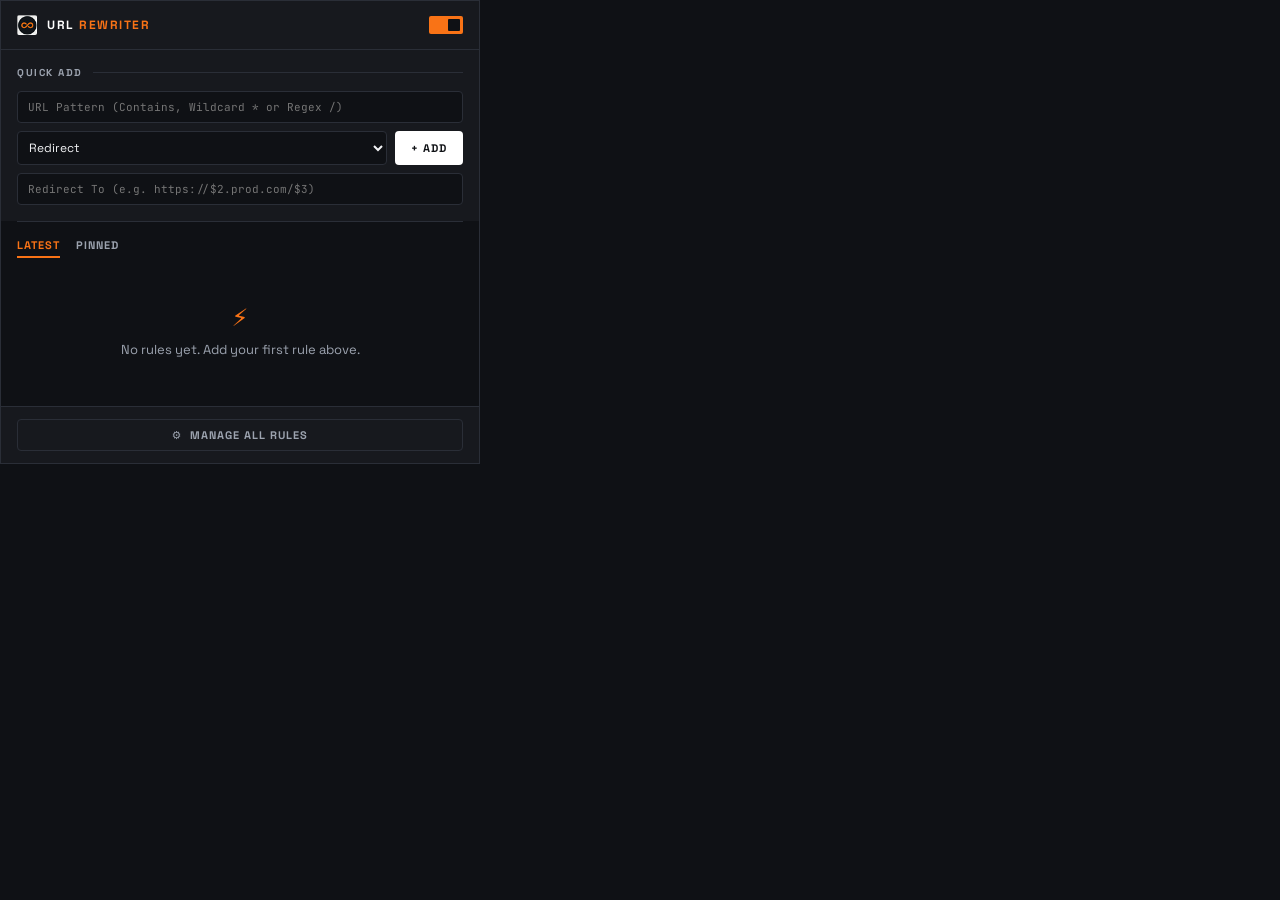
<file: src/ui/popup.html>
<!DOCTYPE html>
<html lang="en">

<head>
    <meta charset="UTF-8"/>
    <meta name="viewport" content="width=device-width, initial-scale=1.0"/>
    <title>Request URL Rewriter</title>
    <link rel="preconnect" href="https://fonts.googleapis.com"/>
    <link
            href="https://fonts.googleapis.com/css2?family=Space+Grotesk:wght@400;500;600;700&family=JetBrains+Mono:wght@400;500&display=swap"
            rel="stylesheet"/>
    <link rel="stylesheet" href="popup.css"/>
</head>

<body>
<!-- Header -->
<header class="header">
    <div class="header-left">
        <img src="../../icons/app32.png" alt="logo" class="logo"/>
        <span class="brand">URL <em>Rewriter</em></span>
    </div>
    <div class="header-right">
        <label class="master-toggle" title="Enable / Disable all rules">
            <input type="checkbox" id="masterToggle" checked/>
            <span class="slider"></span>
        </label>
    </div>
</header>

<!-- Quick Add Form -->
<div class="quick-add" id="quickAddSection">
    <div class="section-title">Quick Add</div>
    <div class="form-group" id="sourceGroup">
        <input type="text" id="quickSource" class="input" placeholder="URL Pattern (Contains, Wildcard * or Regex /)"/>
    </div>
    <div class="form-row">
        <select id="quickType" class="select">
            <option value="redirect">Redirect</option>
            <option value="block">Block</option>
            <option value="replace">Find & Replace</option>
        </select>
        <button class="btn btn-primary" id="addRuleBtn">+ Add</button>
    </div>
    <div class="form-group" id="destinationGroup">
        <input type="text" id="quickDestination" class="input"
               placeholder="Redirect To (e.g. https://$2.prod.com/$3)"/>
    </div>
    <div class="form-group hidden" id="replaceGroup">
        <input type="text" id="quickFind" class="input" placeholder="Find Text"/>
        <input type="text" id="quickReplace" class="input mt-4" placeholder="Replace With"/>
    </div>
</div>

<!-- Divider -->
<div class="divider"></div>

<!-- Rules List -->
<div class="rules-section">
    <div class="rules-header">
        <div class="tabs">
            <button class="tab-btn active" id="tabLatest">Latest</button>
            <button class="tab-btn" id="tabPinned">Pinned</button>
        </div>
        <span class="rules-count" id="rulesCount"></span>
    </div>
    <ul class="rules-list" id="rulesList">
        <li class="empty-state" id="emptyState" style="list-style:none">
            <div class="empty-icon">⚡</div>
            <p>No rules yet. Add your first rule above.</p>
        </li>
    </ul>
</div>

<!-- Footer -->
<footer class="footer">
    <button class="btn btn-ghost" id="openOptionsBtn">⚙&nbsp; Manage All Rules</button>
</footer>

<script type="module" src="popup.js"></script>
</body>

</html>
</file>
<file: src/ui/options.css>
/* ═══════════════════════════════════════════════════════════
   Request URL Rewriter — options.css
   Theme: Slate & Signal (Professional Monochrome + Accents)
   Font: Space Grotesk + JetBrains Mono
═══════════════════════════════════════════════════════════ */

@import url('https://fonts.googleapis.com/css2?family=Space+Grotesk:wght@400;500;600;700&family=JetBrains+Mono:wght@400;500&display=swap');

:root {
    --bg: #0f1115;
    --surf: #17191e;
    --surf-alt: #1e2128;
    --bor: #2a2e37;
    --bor-focus: #4b5262;
    --bor-thick: #3f444e;
    --accent: #ffffff;
    --signal: #f97316;
    /* Signal Orange */
    --text: #f3f4f6;
    --muted: #9ca3af;
    --muted-2: #4b5563;
    --red: #ef4444;
    --green: #10b981;
    --r: 4px;
    --font: 'Space Grotesk', system-ui, sans-serif;
    --mono: 'JetBrains Mono', monospace;
    --sidebar-w: 240px;
}

*,
*::before,
*::after {
    box-sizing: border-box;
    margin: 0;
    padding: 0;
}

html,
body {
    height: 100%;
}

body {
    display: flex;
    background: var(--bg);
    color: var(--text);
    font-family: var(--font);
    font-size: 14px;
    line-height: 1.6;
}

/* ════════════════════════════════════════════════════════
   SIDEBAR
════════════════════════════════════════════════════════ */
.sidebar {
    width: var(--sidebar-w);
    background: var(--surf);
    border-right: 1px solid var(--bor);
    display: flex;
    flex-direction: column;
    position: fixed;
    top: 0;
    left: 0;
    bottom: 0;
    z-index: 10;
}

.sidebar-brand {
    padding: 32px 24px 24px;
    border-bottom: 1px solid var(--bor);
    display: flex;
    align-items: center;
    gap: 12px;
}

.sidebar-logo {
    width: 28px;
    height: 28px;
    border-radius: 4px;
}

.sidebar-title {
    font-size: 13px;
    font-weight: 700;
    letter-spacing: 2px;
    text-transform: uppercase;
    color: var(--accent);
}

.sidebar-title span {
    color: var(--signal);
}

.sidebar-nav {
    flex: 1;
    padding: 24px 16px;
    display: flex;
    flex-direction: column;
    gap: 4px;
}

.nav-item {
    display: flex;
    align-items: center;
    gap: 12px;
    padding: 10px 16px;
    border-radius: var(--r);
    color: var(--muted);
    text-decoration: none;
    font-size: 12px;
    font-weight: 700;
    text-transform: uppercase;
    letter-spacing: 1px;
    transition: all 0.2s;
    border: 1px solid transparent;
}

.nav-item:hover {
    color: var(--text);
    background: var(--surf-alt);
}

.nav-item.active {
    color: var(--accent);
    background: var(--bg);
    border-color: var(--bor);
    box-shadow: 0 4px 12px rgba(0, 0, 0, 0.2);
}

.sidebar-footer {
    padding: 24px;
    border-top: 1px solid var(--bor);
}

.master-toggle-wrap {
    display: flex;
    align-items: center;
    justify-content: space-between;
    font-size: 11px;
    font-weight: 700;
    color: var(--muted);
    text-transform: uppercase;
    letter-spacing: 1px;
}

/* Toggle */
.toggle {
    position: relative;
    display: inline-block;
    width: 34px;
    height: 18px;
}

.toggle input {
    opacity: 0;
    width: 0;
    height: 0;
}

.slider {
    position: absolute;
    inset: 0;
    background: var(--muted-2);
    border-radius: 2px;
    cursor: pointer;
    transition: all 0.2s;
}

.slider::before {
    content: '';
    position: absolute;
    left: 3px;
    top: 3px;
    width: 12px;
    height: 12px;
    background: var(--bg);
    border-radius: 1px;
    transition: transform 0.2s;
}

input:checked + .slider {
    background: var(--signal);
}

input:checked + .slider::before {
    transform: translateX(16px);
}

/* ════════════════════════════════════════════════════════
   MAIN CONTENT
════════════════════════════════════════════════════════ */
.main {
    margin-left: var(--sidebar-w);
    flex: 1;
    padding: 48px 60px;
    min-height: 100vh;
}

.page {
    display: none;
}

.page.active {
    display: block;
    padding-bottom: 18px;
    animation: slideIn 0.3s ease;
}

@keyframes slideIn {
    from {
        opacity: 0;
        transform: translateY(8px);
    }

    to {
        opacity: 1;
        transform: translateY(0);
    }
}

.page-header {
    display: flex;
    align-items: flex-start;
    justify-content: space-between;
    margin-bottom: 40px;
}

.page-title {
    font-size: 28px;
    font-weight: 700;
    letter-spacing: -1px;
    margin-bottom: 8px;
}

.page-subtitle {
    font-size: 14px;
    color: var(--muted);
}

.header-actions {
    display: flex;
    gap: 12px;
}

/* ── Buttons ─────────────────────────────────────────────── */
.btn {
    padding: 10px 24px;
    border-radius: var(--r);
    border: none;
    font-family: var(--font);
    font-size: 11px;
    font-weight: 700;
    text-transform: uppercase;
    letter-spacing: 1.5px;
    cursor: pointer;
    transition: all 0.15s;
    display: inline-flex;
    align-items: center;
    gap: 8px;
}

.btn:active {
    transform: scale(0.96);
}

.btn-primary {
    background: var(--accent);
    color: var(--bg);
}

.btn-primary:hover {
    background: #ced4da;
}

.btn-outline {
    background: transparent;
    color: var(--muted);
    border: 1px solid var(--bor);
}

.btn-outline:hover {
    border-color: var(--muted);
    color: var(--text);
}

.text-center {
    text-align: center;
}

/* ── Table ───────────────────────────────────────────────── */
.search-bar-wrap {
    margin-bottom: 24px;
}

.search-bar {
    width: 100%;
    max-width: 440px;
    background: var(--surf);
    border: 1px solid var(--bor);
    border-radius: var(--r);
    color: var(--text);
    font-family: var(--mono);
    padding: 10px 16px;
    outline: none;
}

.search-bar:focus {
    border-color: var(--muted);
}

.sticky-header {
    position: sticky;
    top: 0;
    background: var(--bg);
    z-index: 10;
    padding-bottom: 24px;
    padding-top: 10px;
}

.table-wrap {
    background: var(--surf);
    border: 1px solid var(--bor);
    border-radius: var(--r);
    overflow: hidden;
}

.rules-table {
    width: 100%;
    border-collapse: collapse;
}

.rules-table thead {
    background: var(--bg);
    border-bottom: 1px solid var(--bor);
}

.rules-table th {
    padding: 14px 20px;
    text-align: left;
    font-size: 10px;
    font-weight: 700;
    color: var(--muted);
    text-transform: uppercase;
    letter-spacing: 1.5px;
}

.rules-table td {
    padding: 16px 20px;
    border-bottom: 1px solid var(--bor);
    vertical-align: middle;
}

.rules-table tr:hover {
    background: var(--surf-alt);
}

.rules-table tr.disabled-row {
    opacity: 0.6;
    filter: none;
}

.table-empty {
    padding: 80px 0;
    display: flex;
    flex-direction: column;
    align-items: center;
    justify-content: center;
    text-align: center;
    color: var(--muted);
}

.empty-icon {
    font-size: 32px;
    margin-bottom: 16px;
    color: var(--signal);
}

.badge {
    font-size: 9px;
    font-weight: 800;
    padding: 3px 8px;
    border-radius: 1px;
    text-transform: uppercase;
    letter-spacing: 1px;
}

.badge-redirect {
    background: #1a2333;
    color: #60a5fa;
    border: 1px solid #1e3a8a;
}

.badge-block {
    background: #2d1616;
    color: #f87171;
    border: 1px solid #7f1d1d;
}

.badge-replace {
    background: #26162d;
    color: #c084fc;
    border: 1px solid #581c87;
}

.monospace {
    font-family: var(--mono);
    font-size: 12px;
    color: var(--muted);
}

.truncate {
    max-width: 260px;
    white-space: nowrap;
    overflow: hidden;
    text-overflow: ellipsis;
    display: block;
}

.action-btns {
    display: flex;
    gap: 8px;
    align-items: center;
}

.icon-btn {
    background: none;
    border: none;
    cursor: pointer;
    padding: 6px;
    font-size: 16px;
    color: var(--muted-2);
}

.icon-btn:hover {
    color: var(--accent);
}

.icon-btn.delete:hover {
    color: var(--red);
}

/* ── Cards ───────────────────────────────────────────────── */
.card-grid {
    display: grid;
    grid-template-columns: 1fr 1fr;
    gap: 32px;
}

.card {
    background: var(--surf);
    border: 1px solid var(--bor);
    padding: 32px;
    border-radius: var(--r);
}

.card-title {
    font-size: 13px;
    font-weight: 700;
    text-transform: uppercase;
    letter-spacing: 2px;
    margin-bottom: 12px;
}

.card-desc {
    font-size: 14px;
    color: var(--muted);
    margin-bottom: 24px;
}

.code-block {
    background: var(--bg);
    border: 1px solid var(--bor);
    padding: 20px;
    border-radius: var(--r);
    font-family: var(--mono);
    font-size: 12px;
    color: var(--muted);
    overflow-x: auto;
    margin-top: 16px;
}

/* ── Modal ───────────────────────────────────────────────── */
.modal-overlay {
    position: fixed;
    inset: 0;
    background: rgba(0, 0, 0, 0.85);
    display: flex;
    align-items: center;
    justify-content: center;
    z-index: 100;
    backdrop-filter: blur(8px);
}

.modal {
    background: var(--surf);
    border: 1px solid var(--bor-thick);
    width: 800px;
    max-width: 90vw;
    border-radius: var(--r);
    box-shadow: 0 40px 100px rgba(0, 0, 0, 0.6);
}

.modal-header {
    padding: 24px 32px;
    border-bottom: 1px solid var(--bor);
    display: flex;
    align-items: center;
    justify-content: space-between;
}

.modal-title {
    font-size: 16px;
    font-weight: 700;
    text-transform: uppercase;
    letter-spacing: 2px;
}

.modal-close {
    background: none;
    border: none;
    font-size: 28px;
    color: var(--muted-2);
    cursor: pointer;
}

.modal-close:hover {
    color: var(--text);
}

.modal-body {
    padding: 32px;
    display: flex;
    flex-direction: column;
    gap: 24px;
}

.modal-footer {
    padding: 24px 32px;
    border-top: 1px solid var(--bor);
    display: flex;
    justify-content: flex-end;
    gap: 12px;
    background: var(--bg);
}

.field {
    display: flex;
    flex-direction: column;
    gap: 8px;
}

.label {
    font-size: 10px;
    font-weight: 700;
    color: var(--muted);
    text-transform: uppercase;
    letter-spacing: 2px;
}

.input {
    background: var(--bg);
    border: 1px solid var(--bor);
    border-radius: var(--r);
    color: var(--text);
    font-family: var(--mono);
    padding: 12px;
    outline: none;
    transition: all 0.2s;
}

.input:focus {
    border-color: var(--muted);
    box-shadow: 0 0 0 1px var(--bor);
}

.field-hint {
    font-size: 11px;
    color: var(--muted-2);
    font-family: var(--mono);
}

.type-selector {
    display: flex;
    border: 1px solid var(--bor);
    border-radius: var(--r);
    overflow: hidden;
}

.type-btn {
    flex: 1;
    padding: 12px;
    background: var(--bg);
    color: var(--muted);
    font-size: 11px;
    font-weight: 700;
    border: none;
    text-transform: uppercase;
    cursor: pointer;
    border-right: 1px solid var(--bor);
    transition: all 0.2s;
}

.type-btn:last-child {
    border-right: none;
}

.type-btn:hover {
    background: var(--surf);
    color: var(--text);
}

.type-btn.active {
    background: var(--accent);
    color: var(--bg);
}

/* Utilities */
.hidden {
    display: none !important;
}

/* ── About Section REDESIGN ── */
.about-grid {
    display: grid;
    grid-template-columns: 320px 1fr;
    gap: 40px;
    align-items: start;
    margin-top: 32px;
}

.hero-card {
    background: var(--surf);
    border: 1px solid var(--bor);
    padding: 40px;
    border-radius: var(--r);
    text-align: center;
}

.hero-logo {
    width: 80px;
    height: 80px;
    margin-bottom: 24px;
    border-radius: 12px;
}

.hero-info {
    margin-bottom: 20px;
}

.hero-name {
    font-size: 20px;
    font-weight: 700;
    text-transform: uppercase;
    letter-spacing: 2px;
}

.hero-name span {
    color: var(--signal);
}

.hero-ver {
    font-family: var(--mono);
    font-size: 11px;
    color: var(--muted);
    background: var(--bg);
    padding: 2px 8px;
    border-radius: 2px;
    border: 1px solid var(--bor);
    margin-top: 8px;
    display: inline-block;
}

.hero-desc {
    font-size: 14px;
    color: var(--muted);
    line-height: 1.6;
    margin-top: 16px;
    text-align: left;
}

.system-card {
    margin-top: 20px;
    background: var(--bg);
    border: 1px solid var(--bor);
    padding: 20px;
    border-radius: var(--r);
    display: flex;
    flex-direction: column;
    gap: 12px;
}

.sys-item {
    display: flex;
    justify-content: space-between;
    align-items: center;
    border-bottom: 1px solid var(--bor);
    padding-bottom: 8px;
}

.sys-item:last-child {
    border: none;
    padding: 0;
}

.sys-label {
    font-size: 10px;
    font-weight: 700;
    text-transform: uppercase;
    color: var(--muted-2);
    letter-spacing: 1px;
}

.sys-val {
    font-family: var(--mono);
    font-size: 11px;
    color: var(--green);
}

.feature-card-grid {
    display: grid;
    grid-template-columns: repeat(auto-fit, minmax(200px, 1fr));
    gap: 20px;
    margin-bottom: 32px;
}

.feat-card {
    background: var(--surf);
    border: 1px solid var(--bor);
    padding: 24px;
    border-radius: var(--r);
    transition: border-color 0.2s;
}

.feat-card:hover {
    border-color: var(--bor-focus);
}

.feat-head {
    display: flex;
    align-items: center;
    gap: 12px;
    margin-bottom: 12px;
}

.feat-head h3 {
    font-size: 13px;
    font-weight: 700;
    text-transform: uppercase;
    letter-spacing: 1px;
}

.feat-card p {
    font-size: 13px;
    color: var(--muted);
    line-height: 1.5;
}

.tip-banner {
    background: #1a1c1e;
    border: 1px solid var(--bor);
    border-left: 4px solid var(--signal);
    padding: 24px;
    border-radius: var(--r);
    display: flex;
    gap: 20px;
    align-items: flex-start;
    margin-bottom: 20px;
}

.tip-banner:last-child {
    margin-bottom: 0;
}

.tip-icon {
    font-size: 24px;
}

.tip-content p {
    font-size: 13px;
    color: var(--muted);
}

.tip-content code {
    background: #000;
    padding: 2px 6px;
    border-radius: 2px;
    font-family: var(--mono);
    color: var(--signal);
}

/* ── Headers Editor ────────────────────────────────────── */
.headers-editor-container {
    display: flex;
    flex-direction: column;
    gap: 20px;
}

.headers-section {
    background: var(--bg);
    border: 1px solid var(--bor);
    border-radius: var(--r);
    padding: 16px;
}

.headers-section h4 {
    font-size: 11px;
    font-weight: 700;
    text-transform: uppercase;
    letter-spacing: 2px;
    color: var(--muted);
    margin-bottom: 12px;
}

.headers-list {
    display: flex;
    flex-direction: column;
    gap: 10px;
}

.header-row {
    display: flex;
    gap: 8px;
    align-items: center;
}

.header-name {
    flex: 1;
    background: var(--surf);
    border: 1px solid var(--bor);
    border-radius: var(--r);
    color: var(--text);
    font-family: var(--mono);
    padding: 10px;
    font-size: 12px;
    outline: none;
    transition: all 0.2s;
}

.header-value {
    flex: 1.5;
    background: var(--surf);
    border: 1px solid var(--bor);
    border-radius: var(--r);
    color: var(--text);
    font-family: var(--mono);
    padding: 10px;
    font-size: 12px;
    outline: none;
    transition: all 0.2s;
}

.header-name:focus,
.header-value:focus {
    border-color: var(--muted);
    box-shadow: 0 0 0 1px var(--muted-2);
}

.btn-remove-header {
    background: none;
    border: none;
    color: var(--muted-2);
    cursor: pointer;
    font-size: 16px;
    padding: 4px 8px;
    transition: color 0.2s;
}

.btn-remove-header:hover {
    color: var(--red);
}

.btn-add-header {
    background: var(--bg);
    border: 1px dashed var(--bor);
    color: var(--muted);
    padding: 10px;
    border-radius: var(--r);
    font-size: 11px;
    font-weight: 700;
    cursor: pointer;
    transition: all 0.2s;
    text-transform: uppercase;
    letter-spacing: 1px;
}

.btn-add-header:hover {
    border-color: var(--accent);
    color: var(--accent);
}

/* ── Response Editor ──────────────────────────────────────── */
.response-textarea {
    resize: vertical;
    font-family: var(--mono) !important;
}

/* Extension Status Indicator */
.sidebar-status-wrap {
    padding: 12px 20px;
    border-top: 1px solid rgba(255, 255, 255, 0.05);
}

.status-indicator {
    display: flex;
    align-items: center;
    gap: 8px;
    font-size: 11px;
    color: #9ca3af;
    background: rgba(239, 68, 68, 0.1);
    padding: 8px 12px;
    border-radius: 6px;
    border: 1px solid rgba(239, 68, 68, 0.3);
    transition: all 0.3s;
}

.status-dot {
    width: 8px;
    height: 8px;
    border-radius: 50%;
    background: #ef4444;
    box-shadow: 0 0 10px rgba(239, 68, 68, 0.3);
    animation: status-pulse 2s infinite;
}

.status-indicator.connected {
    background: rgba(16, 185, 129, 0.1);
    border-color: rgba(16, 185, 129, 0.3);
    color: #10b981;
}

.status-indicator.connected .status-dot {
    background: #10b981;
    box-shadow: 0 0 12px rgba(16, 185, 129, 0.6);
    animation: status-pulse-green 2s infinite;
}

.status-indicator.connected .status-text {
    color: #10b981;
    font-weight: 600;
}

.status-indicator.disconnected {
    background: rgba(239, 68, 68, 0.15);
    border-color: rgba(239, 68, 68, 0.5);
    color: #ef4444;
}

.status-indicator.disconnected .status-dot {
    background: #ef4444;
    box-shadow: 0 0 12px rgba(239, 68, 68, 0.5);
    animation: status-pulse 1s infinite;
}

.status-indicator.disconnected .status-text {
    color: #ef4444;
    font-weight: 600;
}

@keyframes status-pulse {
    0%, 100% {
        opacity: 1;
        transform: scale(1);
    }
    50% {
        opacity: 0.7;
        transform: scale(1.1);
    }
}

@keyframes status-pulse-green {
    0%, 100% {
        opacity: 1;
        transform: scale(1);
    }
    50% {
        opacity: 0.8;
        transform: scale(1.05);
    }
}

/* ── Google Sync Section ──────────────────────────────────── */
.google-sync-section {
    padding: 12px 0;
    border-top: 1px solid rgba(255, 255, 255, 0.05);
    display: flex;
    flex-direction: column;
    gap: 10px;
}

.sync-status {
    display: flex;
    align-items: center;
    gap: 8px;
    font-size: 10px;
    color: var(--muted);
    text-transform: uppercase;
    letter-spacing: 1px;
}

.sync-dot {
    width: 6px;
    height: 6px;
    border-radius: 50%;
    background: #ef4444;
    box-shadow: 0 0 8px rgba(239, 68, 68, 0.3);
}

.sync-status.synced .sync-dot {
    background: #10b981;
    box-shadow: 0 0 8px rgba(16, 185, 129, 0.5);
}

.sync-status.syncing .sync-dot {
    animation: pulse 1.5s infinite;
}

.sync-status.error {
    color: var(--red);
}

.sync-status.error .sync-dot {
    background: #ef4444;
    box-shadow: 0 0 8px rgba(239, 68, 68, 0.5);
}

@keyframes pulse {
    0%, 100% { opacity: 1; }
    50% { opacity: 0.5; }
}

.btn-google {
    display: flex;
    align-items: center;
    justify-content: center;
    background: #1f2937;
    color: var(--text);
    border: 1px solid var(--bor);
    padding: 10px 12px;
    border-radius: var(--r);
    font-size: 11px;
    font-weight: 600;
    cursor: pointer;
    transition: all 0.2s;
    text-transform: uppercase;
    letter-spacing: 1px;
}

.btn-google:hover {
    background: #374151;
    border-color: #4b5563;
}

.user-profile {
    display: flex;
    flex-direction: column;
    gap: 4px;
    font-size: 10px;
    color: var(--muted);
    background: rgba(16, 185, 129, 0.05);
    padding: 8px;
    border-radius: var(--r);
    border: 1px solid rgba(16, 185, 129, 0.2);
}

.user-profile.hidden {
    display: none;
}

.profile-email {
    font-weight: 500;
    color: var(--green);
}

.last-sync {
    font-size: 9px;
}

/* ════════════════════════════════════════════════════════
   SYNC HISTORY PAGE
════════════════════════════════════════════════════════ */
.sync-stats-grid {
    display: grid;
    grid-template-columns: repeat(auto-fit, minmax(200px, 1fr));
    gap: 16px;
    margin-bottom: 24px;
}

.stat-card {
    background: linear-gradient(135deg, rgba(59, 130, 246, 0.1), rgba(99, 102, 241, 0.05));
    border: 1px solid rgba(59, 130, 246, 0.2);
    border-radius: 8px;
    padding: 16px;
    display: flex;
    gap: 12px;
    align-items: flex-start;
}

.stat-icon {
    font-size: 24px;
    min-width: 32px;
    text-align: center;
}

.stat-info {
    display: flex;
    flex-direction: column;
    gap: 4px;
}

.stat-label {
    font-size: 11px;
    text-transform: uppercase;
    letter-spacing: 0.5px;
    color: var(--muted);
    font-weight: 500;
}

.stat-value {
    font-size: 18px;
    font-weight: 600;
    color: var(--text);
}

.history-controls {
    display: flex;
    justify-content: space-between;
    align-items: center;
    gap: 12px;
    margin-bottom: 20px;
    padding: 0 20px;
    flex-wrap: wrap;
}

.history-table {
    width: 100%;
    border-collapse: collapse;
    font-size: 12px;
}

.history-table thead {
    background: rgba(255, 255, 255, 0.02);
    border-bottom: 2px solid var(--bor);
}

.history-table th {
    padding: 12px 16px;
    text-align: left;
    font-weight: 600;
    color: var(--muted);
    text-transform: uppercase;
    font-size: 10px;
    letter-spacing: 0.5px;
}

.history-table tbody tr {
    border-bottom: 1px solid var(--bor);
    transition: background 0.2s;
}

.history-table tbody tr:hover {
    background: rgba(255, 255, 255, 0.02);
}

.history-table td {
    padding: 12px 16px;
    color: var(--text);
}

.history-status {
    display: inline-flex;
    align-items: center;
    gap: 6px;
    padding: 4px 8px;
    border-radius: 4px;
    font-size: 11px;
    font-weight: 500;
}

.history-status.success {
    background: rgba(16, 185, 129, 0.1);
    color: var(--green);
    border: 1px solid rgba(16, 185, 129, 0.2);
}

.history-status.error {
    background: rgba(239, 68, 68, 0.1);
    color: var(--red);
    border: 1px solid rgba(239, 68, 68, 0.2);
}

.history-status.pending {
    background: rgba(249, 115, 22, 0.1);
    color: var(--signal);
    border: 1px solid rgba(249, 115, 22, 0.2);
}

.table-empty {
    display: flex;
    flex-direction: column;
    align-items: center;
    justify-content: center;
    padding: 60px 20px;
    text-align: center;
}

.empty-icon {
    font-size: 48px;
    margin-bottom: 16px;
    opacity: 0.8;
}

.table-empty p {
    color: var(--muted);
    font-size: 13px;
    max-width: 400px;
}

.btn-icon {
    background: none;
    border: none;
    color: var(--muted);
    cursor: pointer;
    padding: 4px 8px;
    border-radius: 4px;
    font-size: 16px;
    display: inline-flex;
    align-items: center;
    justify-content: center;
    transition: all 0.2s;
}

.btn-icon:hover {
    background: rgba(255, 255, 255, 0.05);
    color: var(--text);
}

/* ════════════════════════════════════════════════════════
   SETTINGS PAGE
════════════════════════════════════════════════════════ */
.settings-grid {
    display: grid;
    grid-template-columns: repeat(auto-fit, minmax(300px, 1fr));
    gap: 20px;
    padding: 20px;
}

.settings-card {
    background: var(--surf);
    border: 1px solid var(--bor);
    border-radius: var(--r);
    padding: 20px;
}

.settings-card.danger {
    border-color: rgba(239, 68, 68, 0.3);
    background: rgba(239, 68, 68, 0.05);
}

.settings-title {
    font-size: 13px;
    font-weight: 600;
    margin-bottom: 16px;
    text-transform: uppercase;
    letter-spacing: 1px;
    color: var(--accent);
}

.setting-item {
    margin-bottom: 16px;
}

.setting-item:last-child {
    margin-bottom: 0;
}

.setting-label {
    display: flex;
    align-items: center;
    gap: 8px;
    font-size: 13px;
    font-weight: 500;
    cursor: pointer;
    margin-bottom: 8px;
}

.setting-label input[type="checkbox"] {
    cursor: pointer;
    width: 18px;
    height: 18px;
    accent-color: var(--signal);
}

.setting-hint {
    font-size: 11px;
    color: var(--muted);
    margin-top: 4px;
    line-height: 1.4;
}

.strategy-selector {
    display: flex;
    flex-direction: column;
    gap: 8px;
}

.strategy-option {
    display: flex;
    align-items: flex-start;
    gap: 12px;
    padding: 12px;
    border: 1px solid var(--bor);
    border-radius: var(--r);
    background: var(--surf-alt);
    cursor: pointer;
    transition: all 0.2s;
}

.strategy-option:hover {
    border-color: var(--bor-focus);
    background: var(--surf);
}

.strategy-option input[type="radio"] {
    cursor: pointer;
    margin-top: 2px;
    accent-color: var(--signal);
}

.strategy-option strong {
    display: block;
    font-size: 12px;
    margin-bottom: 2px;
}

.strategy-option .hint {
    display: block;
    font-size: 10px;
    color: var(--muted);
}

.stats-grid {
    display: grid;
    grid-template-columns: repeat(2, 1fr);
    gap: 12px;
}

.stat-item {
    background: var(--surf-alt);
    padding: 12px;
    border-radius: var(--r);
    text-align: center;
}

.stat-label {
    display: block;
    font-size: 10px;
    color: var(--muted);
    text-transform: uppercase;
    letter-spacing: 0.5px;
    margin-bottom: 4px;
}

.stat-value {
    display: block;
    font-size: 16px;
    font-weight: 600;
    color: var(--accent);
    font-family: var(--mono);
}

/* ════════════════════════════════════════════════════════
   SYNC HISTORY PAGE
════════════════════════════════════════════════════════ */
.history-controls {
    display: flex;
    gap: 8px;
    padding: 0 0 12px;
}

.history-table {
    width: 100%;
    border-collapse: collapse;
    font-size: 12px;
}

.history-table thead {
    background: var(--surf-alt);
    border-bottom: 1px solid var(--bor);
}

.history-table th {
    padding: 10px 12px;
    text-align: left;
    font-weight: 600;
    color: var(--muted);
    text-transform: uppercase;
    letter-spacing: 0.5px;
    font-size: 10px;
}

.history-table tbody tr {
    border-bottom: 1px solid var(--bor);
    transition: background 0.15s;
}

.history-table tbody tr:hover {
    background: var(--surf-alt);
}

.history-table td {
    padding: 10px 12px;
}

.history-action {
    font-family: var(--mono);
    font-size: 10px;
    font-weight: 600;
    text-transform: uppercase;
    letter-spacing: 0.5px;
}

.history-action.sync-up {
    color: var(--signal);
}

.history-action.sync-down {
    color: var(--green);
}

.history-status {
    display: inline-flex;
    align-items: center;
    gap: 6px;
    padding: 2px 8px;
    border-radius: 3px;
    font-size: 10px;
    font-weight: 500;
    text-transform: uppercase;
    letter-spacing: 0.5px;
}

.history-status.success {
    background: rgba(16, 185, 129, 0.15);
    color: var(--green);
}

.history-status.error {
    background: rgba(239, 68, 68, 0.15);
    color: var(--red);
}

.history-status.pending {
    background: rgba(249, 115, 22, 0.15);
    color: var(--signal);
}

.history-status::before {
    content: '';
    display: inline-block;
    width: 4px;
    height: 4px;
    border-radius: 50%;
    background: currentColor;
}

/* ════════════════════════════════════════════════════════
   BUTTONS
════════════════════════════════════════════════════════ */
.btn-danger {
    background: rgba(239, 68, 68, 0.2);
    color: var(--red);
    border: 1px solid rgba(239, 68, 68, 0.4);
    width: 100%;
}

.btn-danger:hover {
    background: rgba(239, 68, 68, 0.3);
    border-color: var(--red);
}
</file>
<file: options.css>
/* ═══════════════════════════════════════════════════════════
   Request URL Rewriter — options.css
   Theme: Slate & Signal (Professional Monochrome + Accents)
   Font: Space Grotesk + JetBrains Mono
═══════════════════════════════════════════════════════════ */

@import url('https://fonts.googleapis.com/css2?family=Space+Grotesk:wght@400;500;600;700&family=JetBrains+Mono:wght@400;500&display=swap');

:root {
    --bg: #0f1115;
    --surf: #17191e;
    --surf-alt: #1e2128;
    --bor: #2a2e37;
    --bor-focus: #4b5262;
    --bor-thick: #3f444e;
    --accent: #ffffff;
    --signal: #f97316;
    /* Signal Orange */
    --text: #f3f4f6;
    --muted: #9ca3af;
    --muted-2: #4b5563;
    --red: #ef4444;
    --green: #10b981;
    --r: 4px;
    --font: 'Space Grotesk', system-ui, sans-serif;
    --mono: 'JetBrains Mono', monospace;
    --sidebar-w: 240px;
}

*,
*::before,
*::after {
    box-sizing: border-box;
    margin: 0;
    padding: 0;
}

html,
body {
    height: 100%;
}

body {
    display: flex;
    background: var(--bg);
    color: var(--text);
    font-family: var(--font);
    font-size: 14px;
    line-height: 1.6;
}

/* ════════════════════════════════════════════════════════
   SIDEBAR
════════════════════════════════════════════════════════ */
.sidebar {
    width: var(--sidebar-w);
    background: var(--surf);
    border-right: 1px solid var(--bor);
    display: flex;
    flex-direction: column;
    position: fixed;
    top: 0;
    left: 0;
    bottom: 0;
    z-index: 10;
}

.sidebar-brand {
    padding: 32px 24px 24px;
    border-bottom: 1px solid var(--bor);
    display: flex;
    align-items: center;
    gap: 12px;
}

.sidebar-logo {
    width: 28px;
    height: 28px;
    border-radius: 4px;
}

.sidebar-title {
    font-size: 13px;
    font-weight: 700;
    letter-spacing: 2px;
    text-transform: uppercase;
    color: var(--accent);
}

.sidebar-title span {
    color: var(--signal);
}

.sidebar-nav {
    flex: 1;
    padding: 24px 16px;
    display: flex;
    flex-direction: column;
    gap: 4px;
}

.nav-item {
    display: flex;
    align-items: center;
    gap: 12px;
    padding: 10px 16px;
    border-radius: var(--r);
    color: var(--muted);
    text-decoration: none;
    font-size: 12px;
    font-weight: 700;
    text-transform: uppercase;
    letter-spacing: 1px;
    transition: all 0.2s;
    border: 1px solid transparent;
}

.nav-item:hover {
    color: var(--text);
    background: var(--surf-alt);
}

.nav-item.active {
    color: var(--accent);
    background: var(--bg);
    border-color: var(--bor);
    box-shadow: 0 4px 12px rgba(0, 0, 0, 0.2);
}

.sidebar-footer {
    padding: 24px;
    border-top: 1px solid var(--bor);
}

.master-toggle-wrap {
    display: flex;
    align-items: center;
    justify-content: space-between;
    font-size: 11px;
    font-weight: 700;
    color: var(--muted);
    text-transform: uppercase;
    letter-spacing: 1px;
}

/* Toggle */
.toggle {
    position: relative;
    display: inline-block;
    width: 34px;
    height: 18px;
}

.toggle input {
    opacity: 0;
    width: 0;
    height: 0;
}

.slider {
    position: absolute;
    inset: 0;
    background: var(--muted-2);
    border-radius: 2px;
    cursor: pointer;
    transition: all 0.2s;
}

.slider::before {
    content: '';
    position: absolute;
    left: 3px;
    top: 3px;
    width: 12px;
    height: 12px;
    background: var(--bg);
    border-radius: 1px;
    transition: transform 0.2s;
}

input:checked + .slider {
    background: var(--signal);
}

input:checked + .slider::before {
    transform: translateX(16px);
}

/* ════════════════════════════════════════════════════════
   MAIN CONTENT
════════════════════════════════════════════════════════ */
.main {
    margin-left: var(--sidebar-w);
    flex: 1;
    padding: 48px 60px;
    min-height: 100vh;
}

.page {
    display: none;
}

.page.active {
    display: block;
    padding-bottom: 18px;
    animation: slideIn 0.3s ease;
}

@keyframes slideIn {
    from {
        opacity: 0;
        transform: translateY(8px);
    }

    to {
        opacity: 1;
        transform: translateY(0);
    }
}

.page-header {
    display: flex;
    align-items: flex-start;
    justify-content: space-between;
    margin-bottom: 40px;
}

.page-title {
    font-size: 28px;
    font-weight: 700;
    letter-spacing: -1px;
    margin-bottom: 8px;
}

.page-subtitle {
    font-size: 14px;
    color: var(--muted);
}

.header-actions {
    display: flex;
    gap: 12px;
}

/* ── Buttons ─────────────────────────────────────────────── */
.btn {
    padding: 10px 24px;
    border-radius: var(--r);
    border: none;
    font-family: var(--font);
    font-size: 11px;
    font-weight: 700;
    text-transform: uppercase;
    letter-spacing: 1.5px;
    cursor: pointer;
    transition: all 0.15s;
    display: inline-flex;
    align-items: center;
    gap: 8px;
}

.btn:active {
    transform: scale(0.96);
}

.btn-primary {
    background: var(--accent);
    color: var(--bg);
}

.btn-primary:hover {
    background: #ced4da;
}

.btn-outline {
    background: transparent;
    color: var(--muted);
    border: 1px solid var(--bor);
}

.btn-outline:hover {
    border-color: var(--muted);
    color: var(--text);
}

.text-center {
    text-align: center;
}

/* ── Table ───────────────────────────────────────────────── */
.search-bar-wrap {
    margin-bottom: 24px;
}

.search-bar {
    width: 100%;
    max-width: 440px;
    background: var(--surf);
    border: 1px solid var(--bor);
    border-radius: var(--r);
    color: var(--text);
    font-family: var(--mono);
    padding: 10px 16px;
    outline: none;
}

.search-bar:focus {
    border-color: var(--muted);
}

.sticky-header {
    position: sticky;
    top: 0;
    background: var(--bg);
    z-index: 10;
    padding-bottom: 24px;
    padding-top: 10px;
}

.table-wrap {
    background: var(--surf);
    border: 1px solid var(--bor);
    border-radius: var(--r);
    overflow: hidden;
}

.rules-table {
    width: 100%;
    border-collapse: collapse;
}

.rules-table thead {
    background: var(--bg);
    border-bottom: 1px solid var(--bor);
}

.rules-table th {
    padding: 14px 20px;
    text-align: left;
    font-size: 10px;
    font-weight: 700;
    color: var(--muted);
    text-transform: uppercase;
    letter-spacing: 1.5px;
}

.rules-table td {
    padding: 16px 20px;
    border-bottom: 1px solid var(--bor);
    vertical-align: middle;
}

.rules-table tr:hover {
    background: var(--surf-alt);
}

.rules-table tr.disabled-row {
    opacity: 0.6;
    filter: none;
}

.table-empty {
    padding: 80px 0;
    display: flex;
    flex-direction: column;
    align-items: center;
    justify-content: center;
    text-align: center;
    color: var(--muted);
}

.empty-icon {
    font-size: 32px;
    margin-bottom: 16px;
    color: var(--signal);
}

.badge {
    font-size: 9px;
    font-weight: 800;
    padding: 3px 8px;
    border-radius: 1px;
    text-transform: uppercase;
    letter-spacing: 1px;
}

.badge-redirect {
    background: #1a2333;
    color: #60a5fa;
    border: 1px solid #1e3a8a;
}

.badge-block {
    background: #2d1616;
    color: #f87171;
    border: 1px solid #7f1d1d;
}

.badge-replace {
    background: #26162d;
    color: #c084fc;
    border: 1px solid #581c87;
}

.monospace {
    font-family: var(--mono);
    font-size: 12px;
    color: var(--muted);
}

.truncate {
    max-width: 260px;
    white-space: nowrap;
    overflow: hidden;
    text-overflow: ellipsis;
    display: block;
}

.action-btns {
    display: flex;
    gap: 8px;
    align-items: center;
}

.icon-btn {
    background: none;
    border: none;
    cursor: pointer;
    padding: 6px;
    font-size: 16px;
    color: var(--muted-2);
}

.icon-btn:hover {
    color: var(--accent);
}

.icon-btn.delete:hover {
    color: var(--red);
}

/* ── Cards ───────────────────────────────────────────────── */
.card-grid {
    display: grid;
    grid-template-columns: 1fr 1fr;
    gap: 32px;
}

.card {
    background: var(--surf);
    border: 1px solid var(--bor);
    padding: 32px;
    border-radius: var(--r);
}

.card-title {
    font-size: 13px;
    font-weight: 700;
    text-transform: uppercase;
    letter-spacing: 2px;
    margin-bottom: 12px;
}

.card-desc {
    font-size: 14px;
    color: var(--muted);
    margin-bottom: 24px;
}

.code-block {
    background: var(--bg);
    border: 1px solid var(--bor);
    padding: 20px;
    border-radius: var(--r);
    font-family: var(--mono);
    font-size: 12px;
    color: var(--muted);
    overflow-x: auto;
    margin-top: 16px;
}

/* ── Modal ───────────────────────────────────────────────── */
.modal-overlay {
    position: fixed;
    inset: 0;
    background: rgba(0, 0, 0, 0.85);
    display: flex;
    align-items: center;
    justify-content: center;
    z-index: 100;
    backdrop-filter: blur(8px);
}

.modal {
    background: var(--surf);
    border: 1px solid var(--bor-thick);
    width: 560px;
    max-width: 90vw;
    border-radius: var(--r);
    box-shadow: 0 40px 100px rgba(0, 0, 0, 0.6);
}

.modal-header {
    padding: 24px 32px;
    border-bottom: 1px solid var(--bor);
    display: flex;
    align-items: center;
    justify-content: space-between;
}

.modal-title {
    font-size: 16px;
    font-weight: 700;
    text-transform: uppercase;
    letter-spacing: 2px;
}

.modal-close {
    background: none;
    border: none;
    font-size: 28px;
    color: var(--muted-2);
    cursor: pointer;
}

.modal-close:hover {
    color: var(--text);
}

.modal-body {
    padding: 32px;
    display: flex;
    flex-direction: column;
    gap: 24px;
}

.modal-footer {
    padding: 24px 32px;
    border-top: 1px solid var(--bor);
    display: flex;
    justify-content: flex-end;
    gap: 12px;
    background: var(--bg);
}

.field {
    display: flex;
    flex-direction: column;
    gap: 8px;
}

.label {
    font-size: 10px;
    font-weight: 700;
    color: var(--muted);
    text-transform: uppercase;
    letter-spacing: 2px;
}

.input {
    background: var(--bg);
    border: 1px solid var(--bor);
    border-radius: var(--r);
    color: var(--text);
    font-family: var(--mono);
    padding: 12px;
    outline: none;
    transition: all 0.2s;
}

.input:focus {
    border-color: var(--muted);
    box-shadow: 0 0 0 1px var(--bor);
}

.field-hint {
    font-size: 11px;
    color: var(--muted-2);
    font-family: var(--mono);
}

.type-selector {
    display: flex;
    border: 1px solid var(--bor);
    border-radius: var(--r);
    overflow: hidden;
}

.type-btn {
    flex: 1;
    padding: 12px;
    background: var(--bg);
    color: var(--muted);
    font-size: 11px;
    font-weight: 700;
    border: none;
    text-transform: uppercase;
    cursor: pointer;
    border-right: 1px solid var(--bor);
    transition: all 0.2s;
}

.type-btn:last-child {
    border-right: none;
}

.type-btn:hover {
    background: var(--surf);
    color: var(--text);
}

.type-btn.active {
    background: var(--accent);
    color: var(--bg);
}

/* Utilities */
.hidden {
    display: none !important;
}

/* ── About Section REDESIGN ── */
.about-grid {
    display: grid;
    grid-template-columns: 320px 1fr;
    gap: 40px;
    align-items: start;
    margin-top: 32px;
}

.hero-card {
    background: var(--surf);
    border: 1px solid var(--bor);
    padding: 40px;
    border-radius: var(--r);
    text-align: center;
}

.hero-logo {
    width: 80px;
    height: 80px;
    margin-bottom: 24px;
    border-radius: 12px;
}

.hero-info {
    margin-bottom: 20px;
}

.hero-name {
    font-size: 20px;
    font-weight: 700;
    text-transform: uppercase;
    letter-spacing: 2px;
}

.hero-name span {
    color: var(--signal);
}

.hero-ver {
    font-family: var(--mono);
    font-size: 11px;
    color: var(--muted);
    background: var(--bg);
    padding: 2px 8px;
    border-radius: 2px;
    border: 1px solid var(--bor);
    margin-top: 8px;
    display: inline-block;
}

.hero-desc {
    font-size: 14px;
    color: var(--muted);
    line-height: 1.6;
    margin-top: 16px;
    text-align: left;
}

.system-card {
    margin-top: 20px;
    background: var(--bg);
    border: 1px solid var(--bor);
    padding: 20px;
    border-radius: var(--r);
    display: flex;
    flex-direction: column;
    gap: 12px;
}

.sys-item {
    display: flex;
    justify-content: space-between;
    align-items: center;
    border-bottom: 1px solid var(--bor);
    padding-bottom: 8px;
}

.sys-item:last-child {
    border: none;
    padding: 0;
}

.sys-label {
    font-size: 10px;
    font-weight: 700;
    text-transform: uppercase;
    color: var(--muted-2);
    letter-spacing: 1px;
}

.sys-val {
    font-family: var(--mono);
    font-size: 11px;
    color: var(--green);
}

.feature-card-grid {
    display: grid;
    grid-template-columns: repeat(auto-fit, minmax(200px, 1fr));
    gap: 20px;
    margin-bottom: 32px;
}

.feat-card {
    background: var(--surf);
    border: 1px solid var(--bor);
    padding: 24px;
    border-radius: var(--r);
    transition: border-color 0.2s;
}

.feat-card:hover {
    border-color: var(--bor-focus);
}

.feat-head {
    display: flex;
    align-items: center;
    gap: 12px;
    margin-bottom: 12px;
}

.feat-head h3 {
    font-size: 13px;
    font-weight: 700;
    text-transform: uppercase;
    letter-spacing: 1px;
}

.feat-card p {
    font-size: 13px;
    color: var(--muted);
    line-height: 1.5;
}

.tip-banner {
    background: #1a1c1e;
    border: 1px solid var(--bor);
    border-left: 4px solid var(--signal);
    padding: 24px;
    border-radius: var(--r);
    display: flex;
    gap: 20px;
    align-items: flex-start;
    margin-bottom: 20px;
}

.tip-banner:last-child {
    margin-bottom: 0;
}

.tip-icon {
    font-size: 24px;
}

.tip-content p {
    font-size: 13px;
    color: var(--muted);
}

.tip-content code {
    background: #000;
    padding: 2px 6px;
    border-radius: 2px;
    font-family: var(--mono);
    color: var(--signal);
}
</file>
<file: popup.css>
/* ═══════════════════════════════════════════════════════════
   Request URL Rewriter — popup.css
   Theme: Slate & Signal (Professional Monochrome + Accents)
   Font: Space Grotesk + JetBrains Mono
═══════════════════════════════════════════════════════════ */

@import url('https://fonts.googleapis.com/css2?family=Space+Grotesk:wght@400;500;600;700&family=JetBrains+Mono:wght@400;500&display=swap');

:root {
    --bg: #0f1115;
    --surf: #17191e;
    --surf-alt: #1e2128;
    --bor: #2a2e37;
    --bor-focus: #4b5262;
    --accent: #ffffff;
    --signal: #f97316;
    /* Signal Orange */
    --text: #f3f4f6;
    --muted: #9ca3af;
    --muted-2: #4b5563;
    --red: #ef4444;
    --green: #10b981;
    --purple: #8b5cf6;
    --r: 4px;
    /* Sharper corners for professional look */
    --font: 'Space Grotesk', system-ui, sans-serif;
    --mono: 'JetBrains Mono', monospace;
}

*,
*::before,
*::after {
    box-sizing: border-box;
    margin: 0;
    padding: 0;
}

body {
    width: 480px;
    background: var(--bg);
    color: var(--text);
    font-family: var(--font);
    font-size: 13px;
    display: flex;
    flex-direction: column;
    overflow: hidden;
    border: 1px solid var(--bor);
}

/* ── Header ─────────────────────────────────────────────── */
.header {
    display: flex;
    align-items: center;
    justify-content: space-between;
    padding: 14px 16px;
    background: var(--surf);
    border-bottom: 1px solid var(--bor);
    flex-shrink: 0;
}

.header-left {
    display: flex;
    align-items: center;
    gap: 10px;
}

.logo {
    width: 20px;
    height: 20px;
    border-radius: 2px;
}

.brand {
    font-size: 12px;
    font-weight: 700;
    letter-spacing: 1.5px;
    text-transform: uppercase;
    color: var(--accent);
}

.brand em {
    font-style: normal;
    color: var(--signal);
}

/* Master toggle */
.master-toggle {
    position: relative;
    display: inline-block;
    width: 34px;
    height: 18px;
}

.master-toggle input {
    opacity: 0;
    width: 0;
    height: 0;
}

.slider {
    position: absolute;
    inset: 0;
    background: var(--muted-2);
    border-radius: 2px;
    cursor: pointer;
    transition: all 0.2s;
}

.slider::before {
    content: '';
    position: absolute;
    left: 3px;
    top: 3px;
    width: 12px;
    height: 12px;
    background: var(--bg);
    border-radius: 1px;
    transition: transform 0.2s;
}

input:checked + .slider {
    background: var(--signal);
}

input:checked + .slider::before {
    transform: translateX(16px);
}

/* ── Quick Add ──────────────────────────────────────────── */
.quick-add {
    padding: 16px;
    background: var(--surf);
    flex-shrink: 0;
}

.section-title {
    font-size: 10px;
    font-weight: 700;
    letter-spacing: 1.5px;
    text-transform: uppercase;
    color: var(--muted);
    margin-bottom: 12px;
    display: flex;
    align-items: center;
    gap: 10px;
}

.section-title::after {
    content: '';
    flex: 1;
    height: 1px;
    background: var(--bor);
}

.input {
    width: 100%;
    background: var(--bg);
    border: 1px solid var(--bor);
    border-radius: var(--r);
    color: var(--text);
    font-family: var(--mono);
    font-size: 11px;
    padding: 8px 10px;
    outline: none;
    transition: border-color 0.2s;
}

.input:focus {
    border-color: var(--muted);
}

.form-group .input:not(:last-child) {
    margin-bottom: 8px;
}

.form-row {
    display: flex;
    gap: 8px;
    margin: 8px 0;
}

.select {
    flex: 1;
    background: var(--bg);
    border: 1px solid var(--bor);
    border-radius: var(--r);
    color: var(--text);
    font-family: var(--font);
    font-size: 12px;
    padding: 7px;
    outline: none;
    cursor: pointer;
}

.btn {
    padding: 8px 16px;
    border-radius: var(--r);
    border: none;
    font-family: var(--font);
    font-size: 11px;
    font-weight: 700;
    text-transform: uppercase;
    letter-spacing: 1px;
    cursor: pointer;
    transition: background 0.2s;
}

.btn-primary {
    background: var(--accent);
    color: var(--bg);
}

.btn-primary:hover {
    background: #ced4da;
}

.btn-ghost {
    background: transparent;
    color: var(--muted);
    border: 1px solid var(--bor);
    width: 100%;
}

.btn-ghost:hover {
    border-color: var(--muted);
    color: var(--text);
}

.divider {
    height: 1px;
    background: var(--bor);
    margin: 0 16px;
}

.hidden {
    display: none !important;
}

.empty-state {
    display: flex;
    flex-direction: column;
    align-items: center;
    justify-content: center;
    padding: 32px 16px;
    text-align: center;
    color: var(--muted);
}

.empty-icon {
    font-size: 24px;
    color: var(--signal);
    margin-bottom: 8px;
}

/* ── Rules Section ──────────────────────────────────────── */
.rules-section {
    flex: 1;
    overflow-y: hidden;
    padding: 16px;
    background: var(--bg);
}

.rules-header {
    display: flex;
    align-items: center;
    justify-content: space-between;
    margin-bottom: 12px;
}

.tabs {
    display: flex;
    gap: 16px;
}

.tab-btn {
    background: none;
    border: none;
    color: var(--muted);
    font-family: var(--font);
    font-size: 11px;
    font-weight: 700;
    cursor: pointer;
    padding-bottom: 4px;
    text-transform: uppercase;
    letter-spacing: 1px;
    border-bottom: 2px solid transparent;
    transition: all 0.2s;
}

.tab-btn:hover {
    color: var(--text);
}

.tab-btn.active {
    color: var(--signal);
    border-bottom-color: var(--signal);
}

.rules-count {
    font-size: 9px;
    font-weight: 800;
    color: var(--muted);
    text-transform: uppercase;
}

.rules-list {
    list-style: none;
    display: flex;
    flex-direction: column;
    gap: 8px;
}

.rule-card {
    background: var(--surf);
    border: 1px solid var(--bor);
    padding: 12px;
    display: flex;
    align-items: center;
    gap: 12px;
    border-radius: var(--r);
    transition: transform 0.1s;
}

.rule-card:hover {
    border-color: var(--bor-focus);
}

.rule-card.disabled {
    opacity: 0.6;
    filter: none;
}

.rule-body {
    flex: 1;
    min-width: 0;
}

.rule-header {
    display: flex;
    align-items: center;
    gap: 8px;
    margin-bottom: 4px;
}

.rule-name {
    font-size: 12px;
    font-weight: 700;
    color: var(--text);
}

.rule-meta {
    display: flex;
    align-items: center;
    gap: 8px;
}

.rule-badge {
    font-size: 8px;
    font-weight: 800;
    padding: 2px 6px;
    border-radius: 1px;
    text-transform: uppercase;
    letter-spacing: 0.5px;
}

.badge-redirect {
    background: #1a2333;
    color: #60a5fa;
    border: 1px solid #1e3a8a;
}

.badge-block {
    background: #2d1616;
    color: #f87171;
    border: 1px solid #7f1d1d;
}

.badge-replace {
    background: #26162d;
    color: #c084fc;
    border: 1px solid #581c87;
}

.rule-source {
    font-family: var(--mono);
    font-size: 10px;
    color: var(--muted);
    white-space: nowrap;
    overflow: hidden;
    text-overflow: ellipsis;
}

.icon-btn {
    background: none;
    border: none;
    cursor: pointer;
    font-size: 14px;
    color: var(--muted-2);
}

.icon-btn:hover {
    color: var(--red);
}

/* ── Footer ─────────────────────────────────────────────── */
.footer {
    padding: 12px 16px;
    background: var(--surf);
    border-top: 1px solid var(--bor);
}
</file>
<file: src/ui/popup.css>
/* ═══════════════════════════════════════════════════════════
   Request URL Rewriter — popup.css
   Theme: Slate & Signal (Professional Monochrome + Accents)
   Font: Space Grotesk + JetBrains Mono
═══════════════════════════════════════════════════════════ */

@import url('https://fonts.googleapis.com/css2?family=Space+Grotesk:wght@400;500;600;700&family=JetBrains+Mono:wght@400;500&display=swap');

:root {
    --bg: #0f1115;
    --surf: #17191e;
    --surf-alt: #1e2128;
    --bor: #2a2e37;
    --bor-focus: #4b5262;
    --accent: #ffffff;
    --signal: #f97316;
    /* Signal Orange */
    --text: #f3f4f6;
    --muted: #9ca3af;
    --muted-2: #4b5563;
    --red: #ef4444;
    --green: #10b981;
    --purple: #8b5cf6;
    --r: 4px;
    /* Sharper corners for professional look */
    --font: 'Space Grotesk', system-ui, sans-serif;
    --mono: 'JetBrains Mono', monospace;
}

*,
*::before,
*::after {
    box-sizing: border-box;
    margin: 0;
    padding: 0;
}

body {
    width: 480px;
    background: var(--bg);
    color: var(--text);
    font-family: var(--font);
    font-size: 13px;
    display: flex;
    flex-direction: column;
    overflow: hidden;
    border: 1px solid var(--bor);
}

/* ── Header ─────────────────────────────────────────────── */
.header {
    display: flex;
    align-items: center;
    justify-content: space-between;
    padding: 14px 16px;
    background: var(--surf);
    border-bottom: 1px solid var(--bor);
    flex-shrink: 0;
}

.header-left {
    display: flex;
    align-items: center;
    gap: 10px;
}

.logo {
    width: 20px;
    height: 20px;
    border-radius: 2px;
}

.brand {
    font-size: 12px;
    font-weight: 700;
    letter-spacing: 1.5px;
    text-transform: uppercase;
    color: var(--accent);
}

.brand em {
    font-style: normal;
    color: var(--signal);
}

/* Master toggle */
.master-toggle {
    position: relative;
    display: inline-block;
    width: 34px;
    height: 18px;
}

.master-toggle input {
    opacity: 0;
    width: 0;
    height: 0;
}

.slider {
    position: absolute;
    inset: 0;
    background: var(--muted-2);
    border-radius: 2px;
    cursor: pointer;
    transition: all 0.2s;
}

.slider::before {
    content: '';
    position: absolute;
    left: 3px;
    top: 3px;
    width: 12px;
    height: 12px;
    background: var(--bg);
    border-radius: 1px;
    transition: transform 0.2s;
}

input:checked + .slider {
    background: var(--signal);
}

input:checked + .slider::before {
    transform: translateX(16px);
}

/* ── Quick Add ──────────────────────────────────────────── */
.quick-add {
    padding: 16px;
    background: var(--surf);
    flex-shrink: 0;
}

.section-title {
    font-size: 10px;
    font-weight: 700;
    letter-spacing: 1.5px;
    text-transform: uppercase;
    color: var(--muted);
    margin-bottom: 12px;
    display: flex;
    align-items: center;
    gap: 10px;
}

.section-title::after {
    content: '';
    flex: 1;
    height: 1px;
    background: var(--bor);
}

.input {
    width: 100%;
    background: var(--bg);
    border: 1px solid var(--bor);
    border-radius: var(--r);
    color: var(--text);
    font-family: var(--mono);
    font-size: 11px;
    padding: 8px 10px;
    outline: none;
    transition: border-color 0.2s;
}

.input:focus {
    border-color: var(--muted);
}

.form-group .input:not(:last-child) {
    margin-bottom: 8px;
}

.form-row {
    display: flex;
    gap: 8px;
    margin: 8px 0;
}

.select {
    flex: 1;
    background: var(--bg);
    border: 1px solid var(--bor);
    border-radius: var(--r);
    color: var(--text);
    font-family: var(--font);
    font-size: 12px;
    padding: 7px;
    outline: none;
    cursor: pointer;
}

.btn {
    padding: 8px 16px;
    border-radius: var(--r);
    border: none;
    font-family: var(--font);
    font-size: 11px;
    font-weight: 700;
    text-transform: uppercase;
    letter-spacing: 1px;
    cursor: pointer;
    transition: background 0.2s;
}

.btn-primary {
    background: var(--accent);
    color: var(--bg);
}

.btn-primary:hover {
    background: #ced4da;
}

.btn-ghost {
    background: transparent;
    color: var(--muted);
    border: 1px solid var(--bor);
    width: 100%;
}

.btn-ghost:hover {
    border-color: var(--muted);
    color: var(--text);
}

.divider {
    height: 1px;
    background: var(--bor);
    margin: 0 16px;
}

.hidden {
    display: none !important;
}

.empty-state {
    display: flex;
    flex-direction: column;
    align-items: center;
    justify-content: center;
    padding: 32px 16px;
    text-align: center;
    color: var(--muted);
}

.empty-icon {
    font-size: 24px;
    color: var(--signal);
    margin-bottom: 8px;
}

/* ── Rules Section ──────────────────────────────────────── */
.rules-section {
    flex: 1;
    overflow-y: hidden;
    padding: 16px;
    background: var(--bg);
}

.rules-header {
    display: flex;
    align-items: center;
    justify-content: space-between;
    margin-bottom: 12px;
}

.tabs {
    display: flex;
    gap: 16px;
}

.tab-btn {
    background: none;
    border: none;
    color: var(--muted);
    font-family: var(--font);
    font-size: 11px;
    font-weight: 700;
    cursor: pointer;
    padding-bottom: 4px;
    text-transform: uppercase;
    letter-spacing: 1px;
    border-bottom: 2px solid transparent;
    transition: all 0.2s;
}

.tab-btn:hover {
    color: var(--text);
}

.tab-btn.active {
    color: var(--signal);
    border-bottom-color: var(--signal);
}

.rules-count {
    font-size: 9px;
    font-weight: 800;
    color: var(--muted);
    text-transform: uppercase;
}

.rules-list {
    list-style: none;
    display: flex;
    flex-direction: column;
    gap: 8px;
}

.rule-card {
    background: var(--surf);
    border: 1px solid var(--bor);
    padding: 12px;
    display: flex;
    align-items: center;
    gap: 12px;
    border-radius: var(--r);
    transition: transform 0.1s;
}

.rule-card:hover {
    border-color: var(--bor-focus);
}

.rule-card.disabled {
    opacity: 0.6;
    filter: none;
}

.rule-body {
    flex: 1;
    min-width: 0;
}

.rule-header {
    display: flex;
    align-items: center;
    gap: 8px;
    margin-bottom: 4px;
}

.rule-name {
    font-size: 12px;
    font-weight: 700;
    color: var(--text);
}

.rule-meta {
    display: flex;
    align-items: center;
    gap: 8px;
}

.rule-badge {
    font-size: 8px;
    font-weight: 800;
    padding: 2px 6px;
    border-radius: 1px;
    text-transform: uppercase;
    letter-spacing: 0.5px;
}

.badge-redirect {
    background: #1a2333;
    color: #60a5fa;
    border: 1px solid #1e3a8a;
}

.badge-block {
    background: #2d1616;
    color: #f87171;
    border: 1px solid #7f1d1d;
}

.badge-replace {
    background: #26162d;
    color: #c084fc;
    border: 1px solid #581c87;
}

.rule-source {
    font-family: var(--mono);
    font-size: 10px;
    color: var(--muted);
    white-space: nowrap;
    overflow: hidden;
    text-overflow: ellipsis;
}

.icon-btn {
    background: none;
    border: none;
    cursor: pointer;
    font-size: 14px;
    color: var(--muted-2);
}

.icon-btn:hover {
    color: var(--red);
}

/* ── Footer ─────────────────────────────────────────────── */
.footer {
    padding: 12px 16px;
    background: var(--surf);
    border-top: 1px solid var(--bor);
}
</file>
